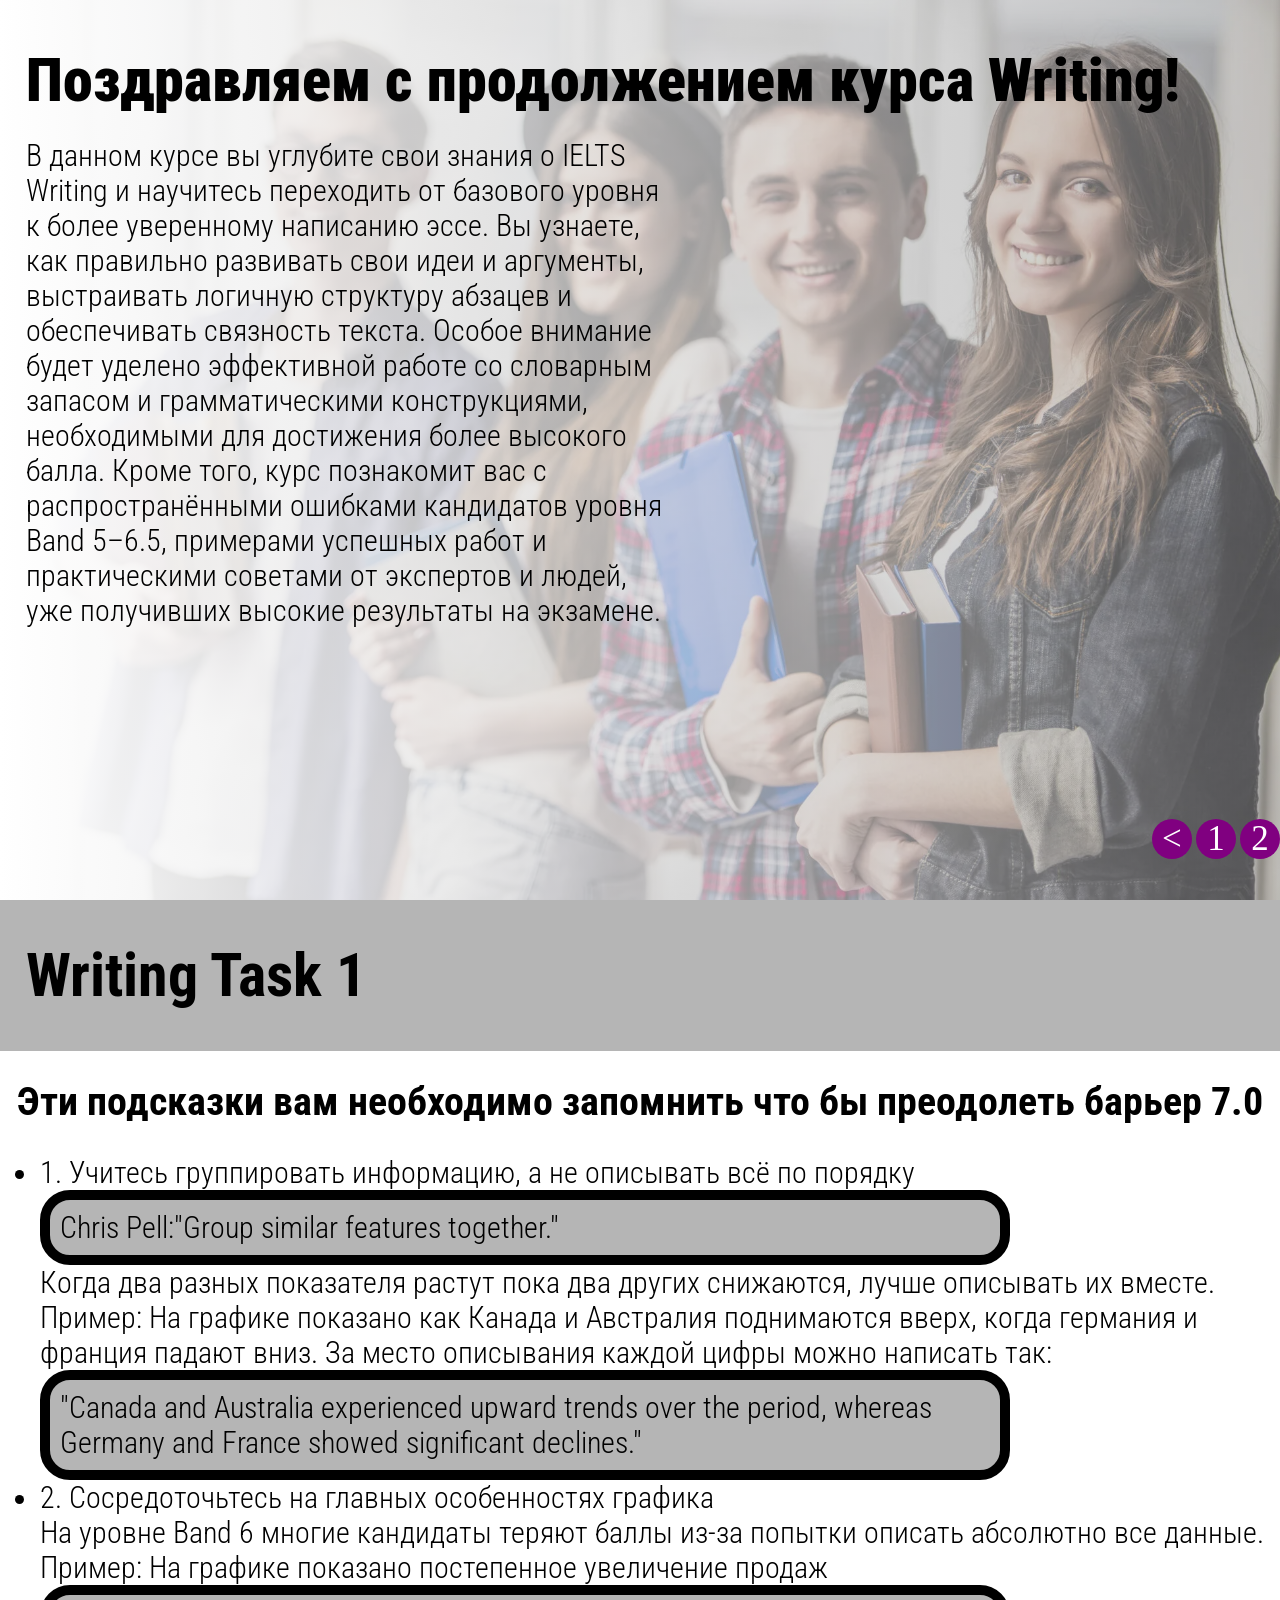
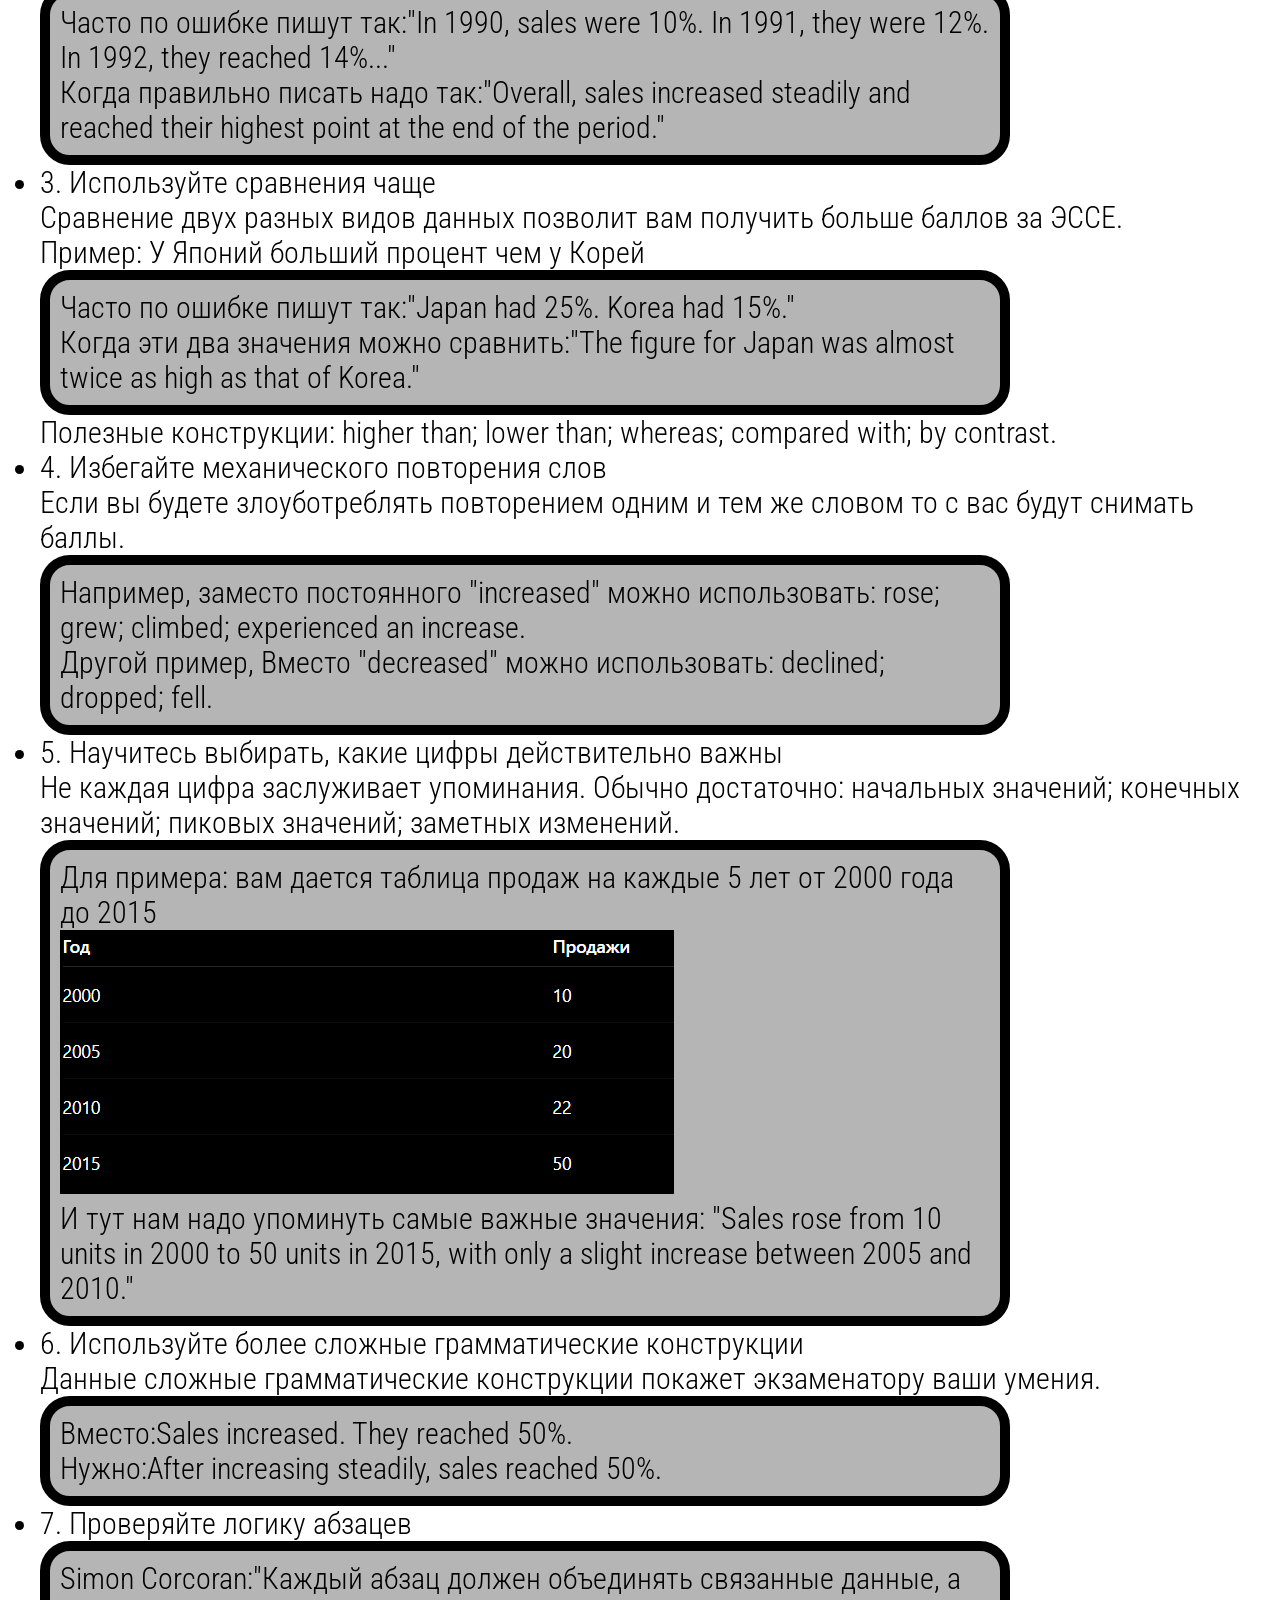
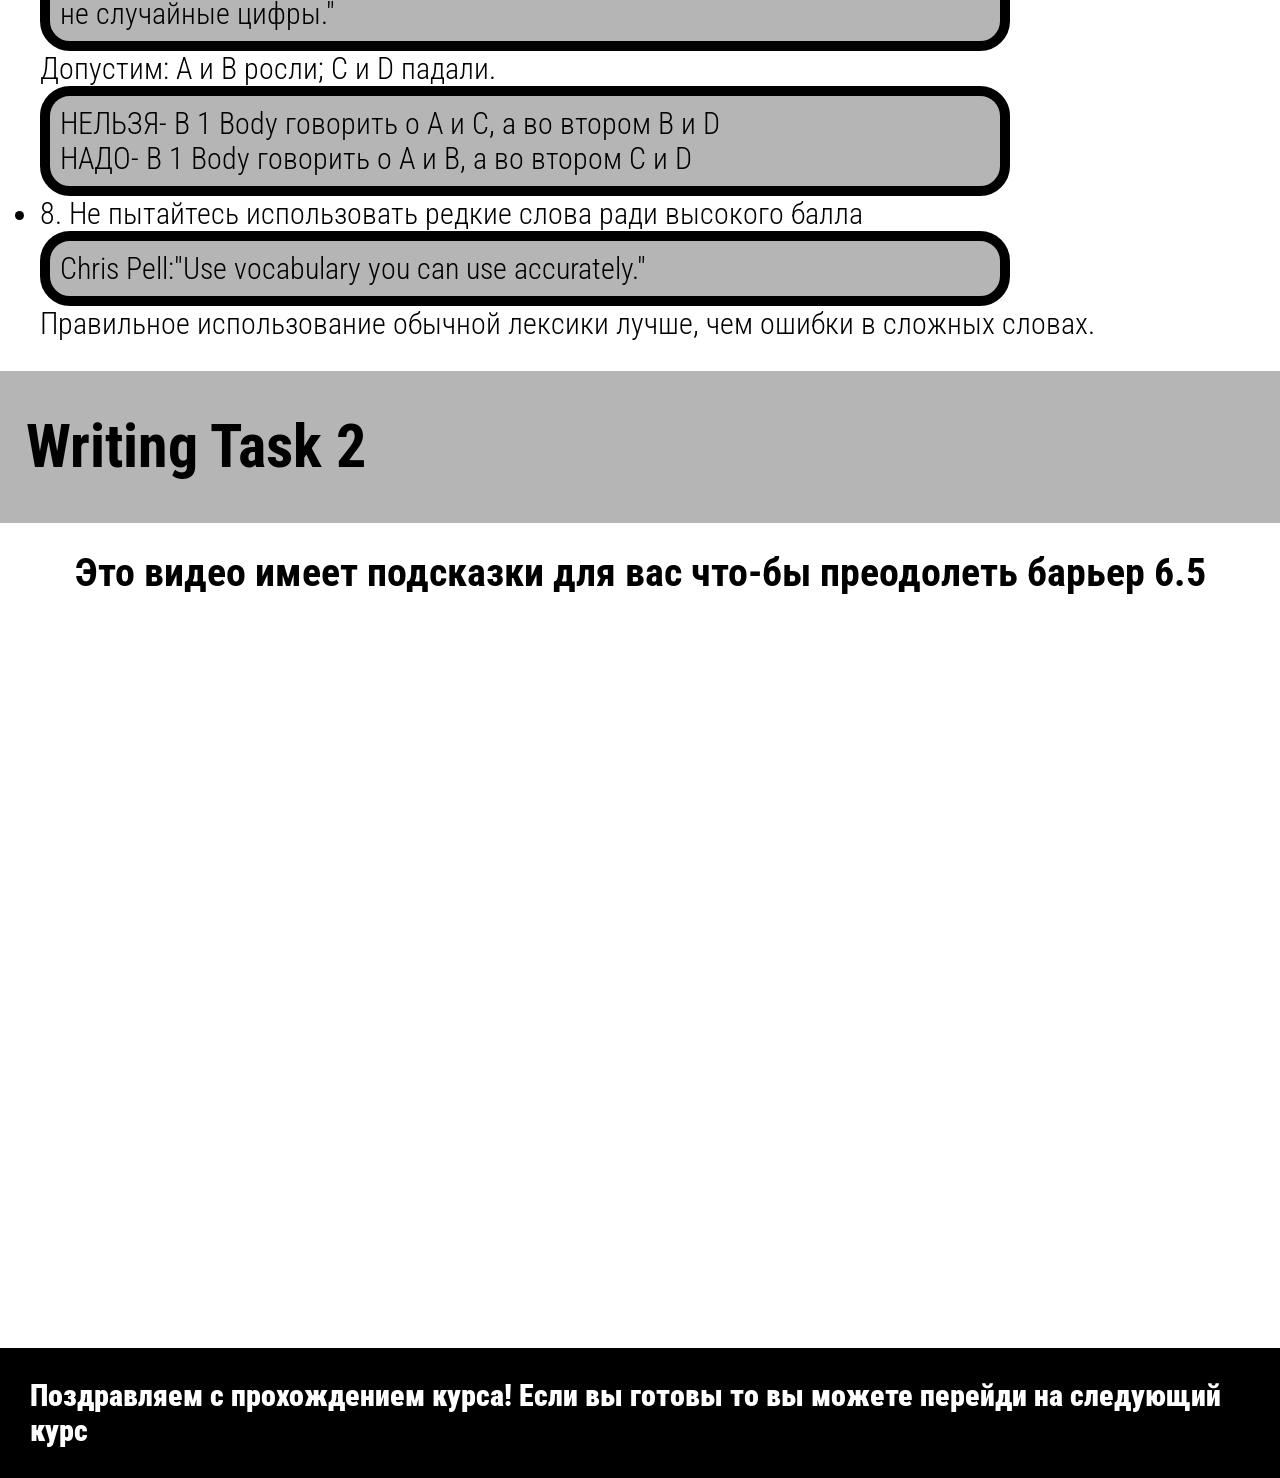
<file: bandfis/index.html>
<!DOCTYPE html>
<html lang="en">
<head>
    <meta charset="UTF-8">
    <title>EngliSHARE</title>
    <link rel="stylesheet" href="style.css">
</head>
<body>
    <div class="menu">
        <a class="element" href="../index.html"><</a>
        <a class="element" href="#First">1</a>
        <a class="element" href="#Second">2</a>
    </div>
    <div class="introduction">
        <h1 class="big">
            Поздравляем с продолжением курса Writing!
        </h1>
        <div class="small">
            В данном курсе вы углубите свои знания о IELTS Writing и научитесь переходить от базового уровня к более уверенному написанию эссе. Вы узнаете, как правильно развивать свои идеи и аргументы, выстраивать логичную структуру абзацев и обеспечивать связность текста. Особое внимание будет уделено эффективной работе со словарным запасом и грамматическими конструкциями, необходимыми для достижения более высокого балла. Кроме того, курс познакомит вас с распространёнными ошибками кандидатов уровня Band 5–6.5, примерами успешных работ и практическими советами от экспертов и людей, уже получивших высокие результаты на экзамене.
        </div>
     </div>
     <div class="wt1">
        <div class="sta" id="First">
            <h1>Writing Task 1</h1>
        </div>
        <div class="main">
            <h1 class="struc">
                Эти подсказки вам необходимо запомнить что бы преодолеть барьер 7.0
            </h1>
            <ul class="nee">
                <li>1. Учитесь группировать информацию, а не описывать всё по порядку</li>
                <div class="emax">
                    <div class="exact">
                        Chris Pell:"Group similar features together."
                    </div>
                </div>
                <div class="exact">
                        Когда два разных показателя растут пока два других снижаются, лучше описывать их вместе.
                </div>
                <div class="exact">
                    Пример: На графике показано как Канада и Австралия поднимаются вверх, когда германия и франция падают вниз. 
                    За место описывания каждой цифры можно написать так:
                </div>
                <div class="emax">
                    <div class="exact">
                        "Canada and Australia experienced upward trends over the period, whereas Germany and France showed significant declines."
                    </div>
                </div>
                <li>2. Сосредоточьтесь на главных особенностях графика</li>
                <div class="exact">
                    На уровне Band 6 многие кандидаты теряют баллы из-за попытки описать абсолютно все данные.
                </div>
                <div class="exact">
                    Пример: На графике показано постепенное увеличение продаж
                </div>
                <div class="emax">
                    <div class="exact">
                        Часто по ошибке пишут так:"In 1990, sales were 10%. In 1991, they were 12%. In 1992, they reached 14%..."
                    </div>
                    <div class="exact">
                        Когда правильно писать надо так:"Overall, sales increased steadily and reached their highest point at the end of the period."
                    </div>
                </div>
                <li>3. Используйте сравнения чаще</li>
                <div class="exact">
                    Сравнение двух разных видов данных позволит вам получить больше баллов за ЭССЕ.
                </div>
                <div class="exact">
                    Пример: У Японий больший процент чем у Корей
                </div>
                <div class="emax">
                    <div class="exact">
                        Часто по ошибке пишут так:"Japan had 25%. Korea had 15%."
                    </div>
                    <div class="exact">
                        Когда эти два значения можно сравнить:"The figure for Japan was almost twice as high as that of Korea."
                    </div>
                </div>
                <div class="exact">Полезные конструкции: higher than; lower than; whereas; compared with; by contrast.</div>
                <li>4. Избегайте механического повторения слов</li>
                <div class="exact">
                    Если вы будете злоуботреблять повторением одним и тем же словом то с вас будут снимать баллы.
                </div>
                <div class="emax">
                    <div class="exact">
                        Например, заместо постоянного "increased" можно использовать: rose; grew; climbed; experienced an increase.
                    </div>
                    <div class="exact">
                        Другой пример, Вместо "decreased" можно использовать: declined; dropped; fell.
                    </div>
                </div>
                <li>5. Научитесь выбирать, какие цифры действительно важны</li>
                <div class="exact">
                    Не каждая цифра заслуживает упоминания. Обычно достаточно: начальных значений; конечных значений; пиковых значений; заметных изменений.
                </div>
                <div class="emax">
                    <div class="exact">
                        Для примера: вам дается таблица продаж на каждые 5 лет от 2000 года до 2015
                    </div>
                    <img src="imagesourr/Снимок экрана 2026-06-17 201242.png">
                    <div class="exact">
                        И тут нам надо упоминуть самые важные значения: "Sales rose from 10 units in 2000 to 50 units in 2015, with only a slight increase between 2005 and 2010."
                    </div>
                </div>
                <li>6. Используйте более сложные грамматические конструкции</li>
                <div class="exact">
                    Данные сложные грамматические конструкции покажет экзаменатору ваши умения.
                </div>
                <div class="emax">
                    <div class="exact">
                        Вместо:Sales increased. They reached 50%.
                    </div>
                    <div class="exact">
                        Нужно:After increasing steadily, sales reached 50%.
                    </div>
                </div>
                <li>7. Проверяйте логику абзацев</li>
                <div class="emax">
                    <div class="exact">
                        Simon Corcoran:"Каждый абзац должен объединять связанные данные, а не случайные цифры."
                    </div>
                </div>
                <div class="exact">
                    Допустим:
                    A и B росли;
                    C и D падали.
                </div>
                <div class="emax">
                    <div class="exact">
                        НЕЛЬЗЯ- В 1 Body говорить о A и C, а во втором B и D
                    </div>
                    <div class="exact">
                        НАДО- В 1 Body говорить о A и B, а во втором C и D
                    </div>
                </div>
                <li>8. Не пытайтесь использовать редкие слова ради высокого балла</li>
                <div class="emax">
                    <div class="exact">
                        Chris Pell:"Use vocabulary you can use accurately."
                    </div>
                </div>
                <div class="exact">Правильное использование обычной лексики лучше, чем ошибки в сложных словах.</div>
            </ul>
        <div class="wt2">
            <div class="sta" id="Second">
                <h1>Writing Task 2</h1>
            </div>
            <div class="main">
                <h1 class="struc">
                    Это видео имеет подсказки для вас что-бы преодолеть барьер 6.5
                </h1>
                <iframe width="1280" height="720" src="https://www.youtube.com/embed/ROmQsqmeUB8?si=SuT7uY1FHyVHBI7p" title="YouTube video player" frameborder="0" allow="accelerometer; autoplay; clipboard-write; encrypted-media; gyroscope; picture-in-picture; web-share" referrerpolicy="strict-origin-when-cross-origin" allowfullscreen id="types"></iframe>
            </div>
        </div>
        <div class="backer">
            <a class="next" href="../bandse/index.html">Поздравляем с прохождением курса! Если вы готовы то вы можете перейди на следующий курс</h1>
        </div>
     </div>
</body>
</html>
</file>
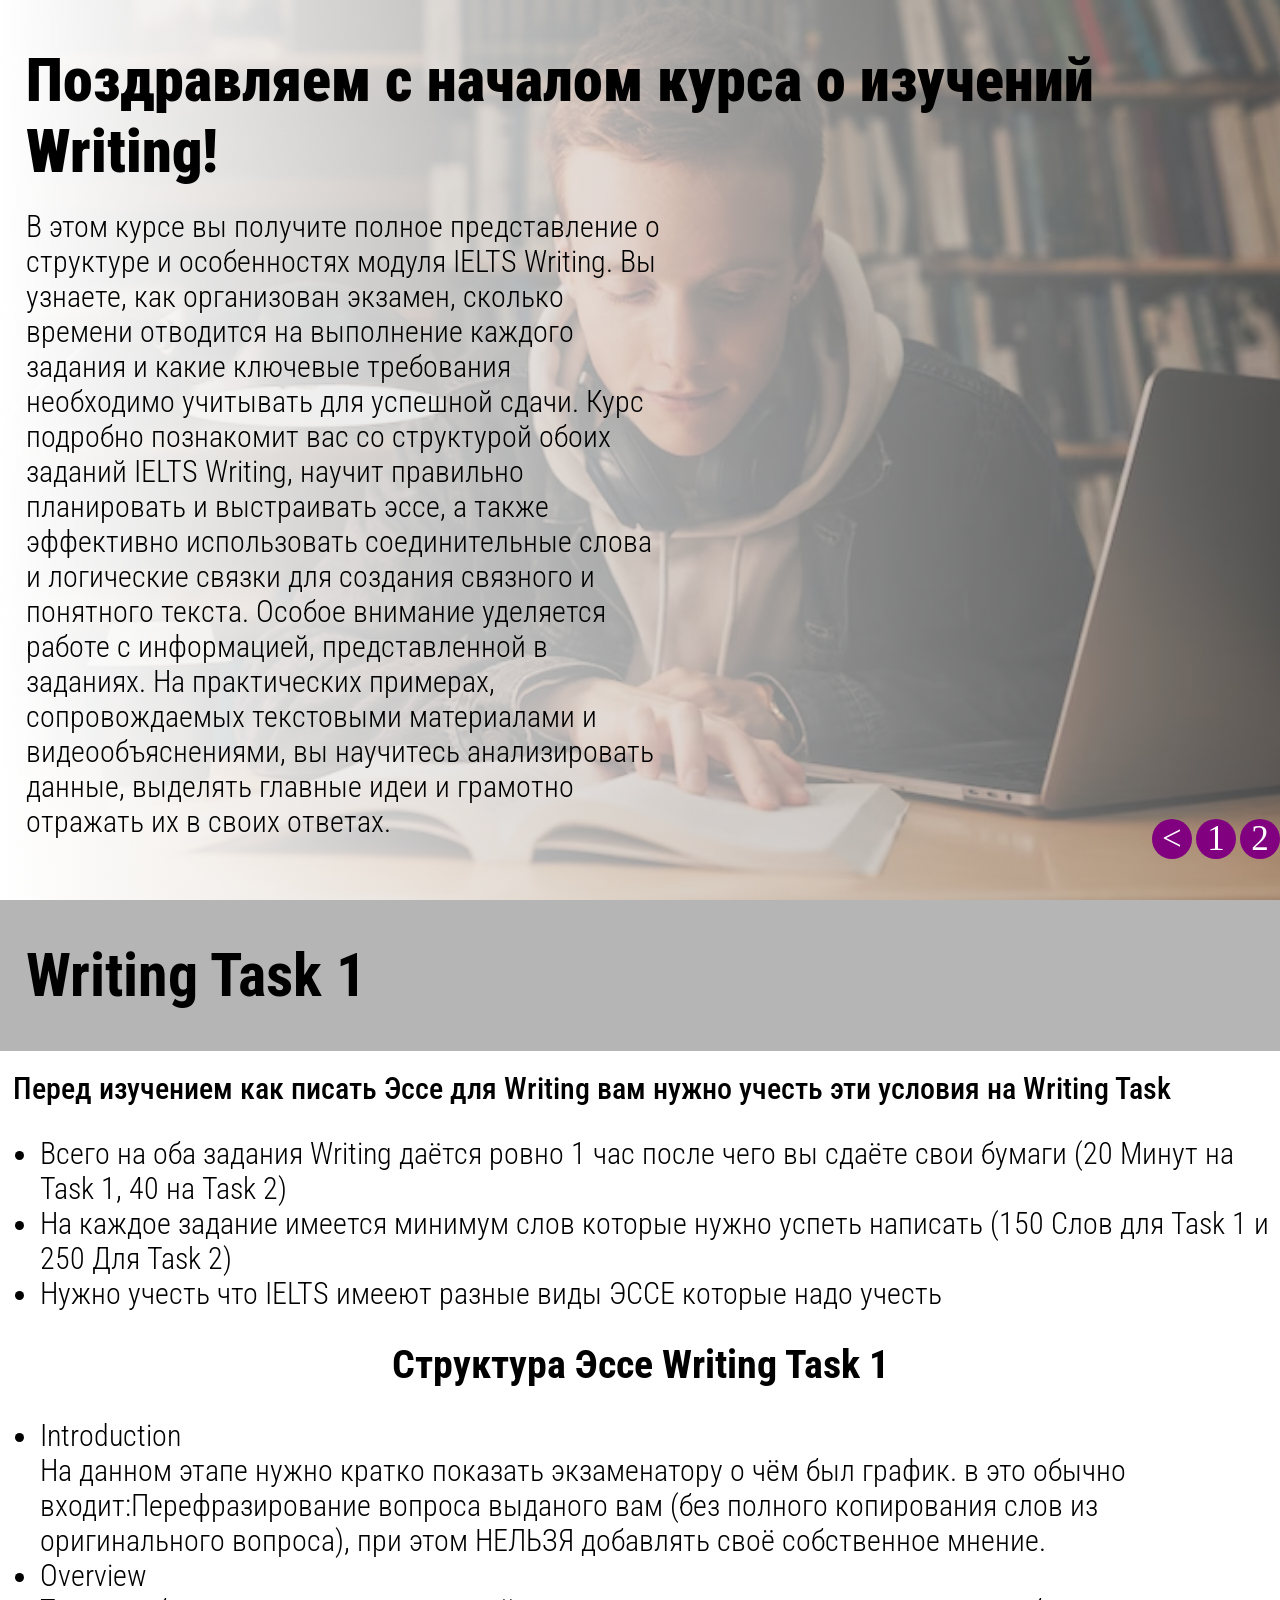
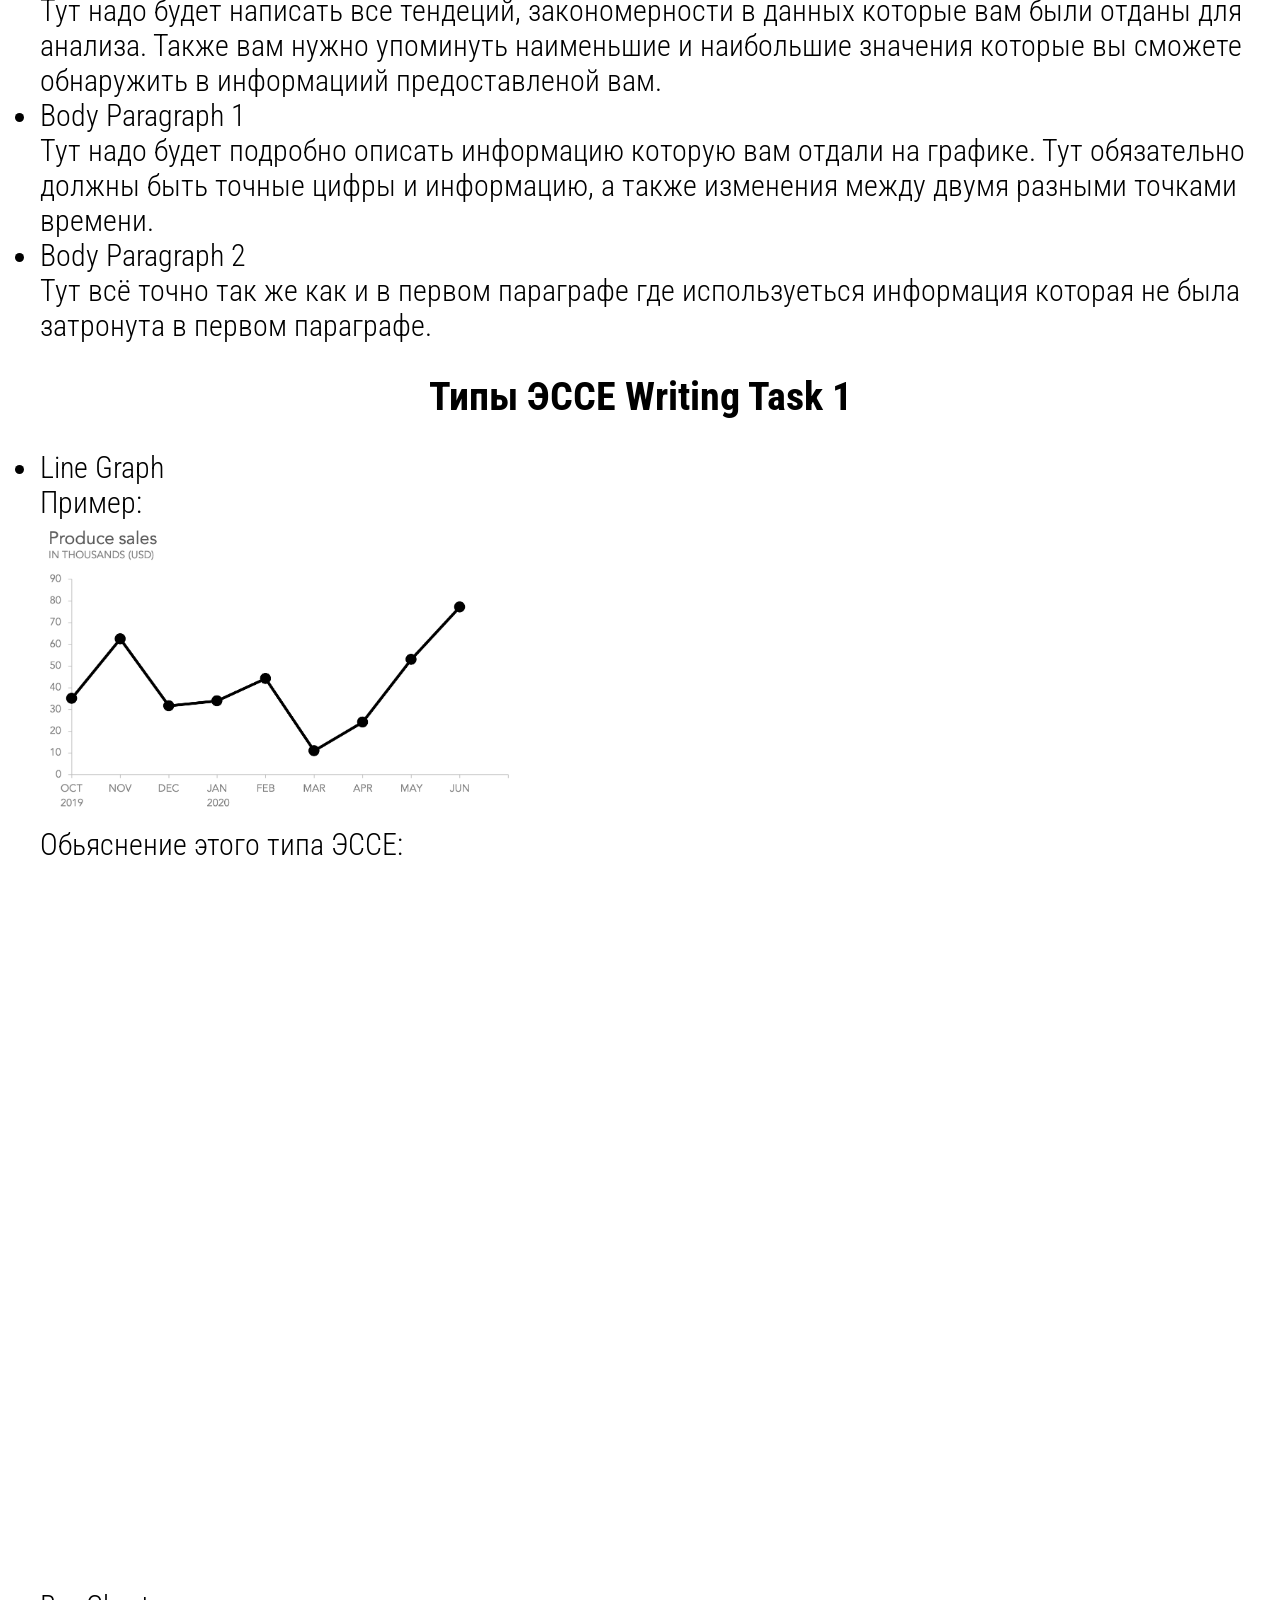
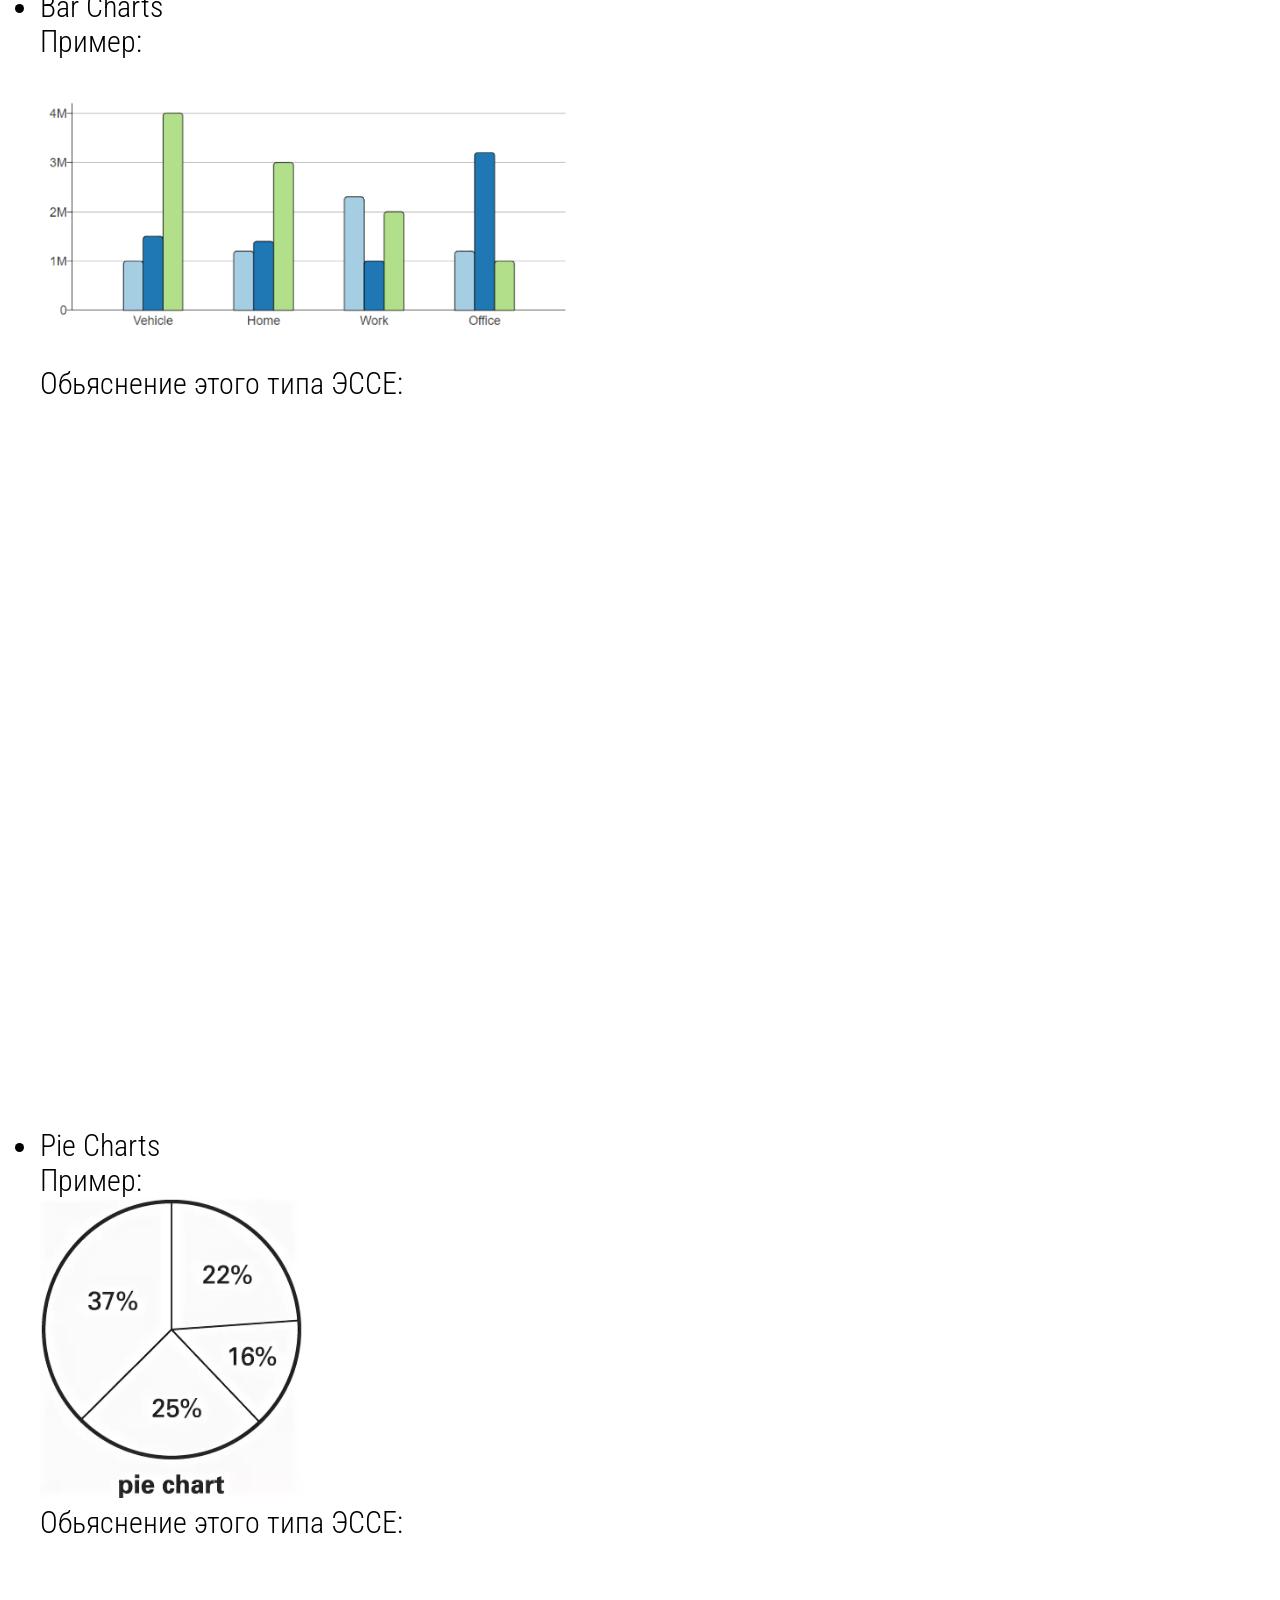
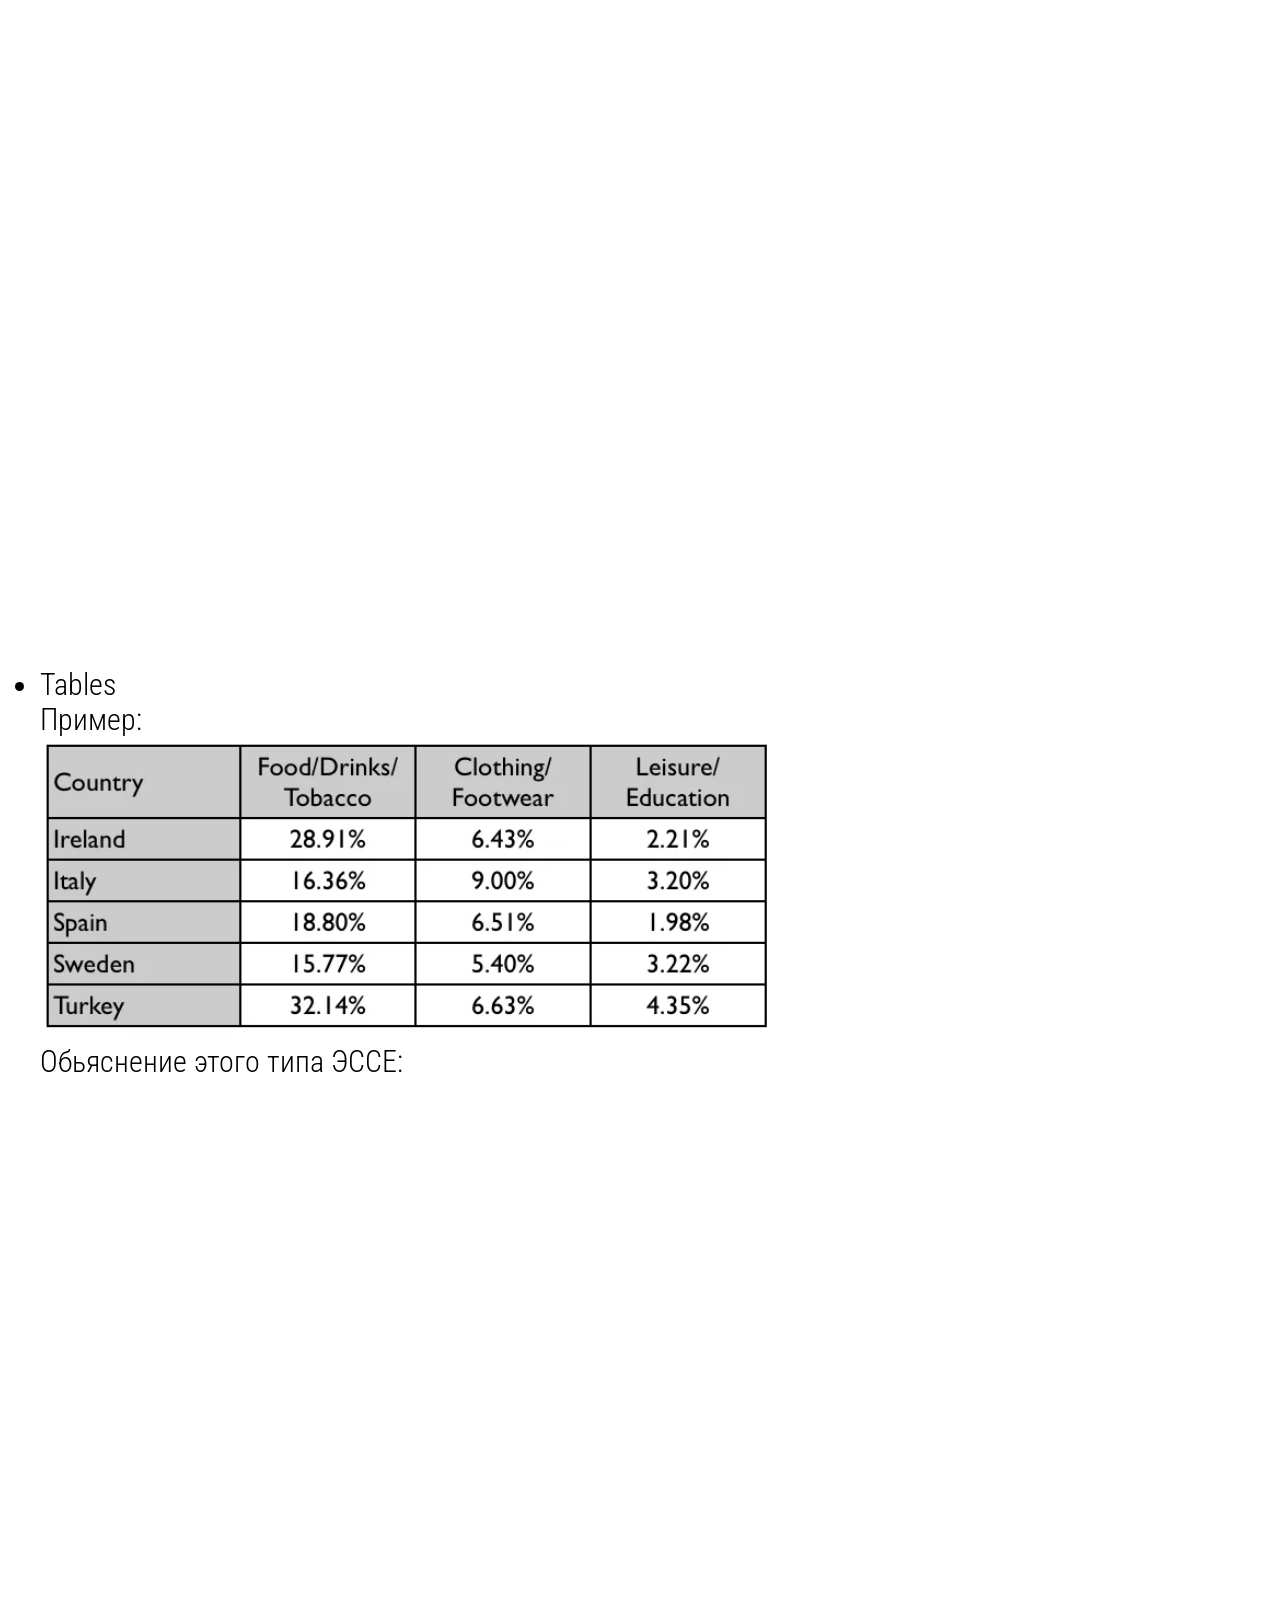
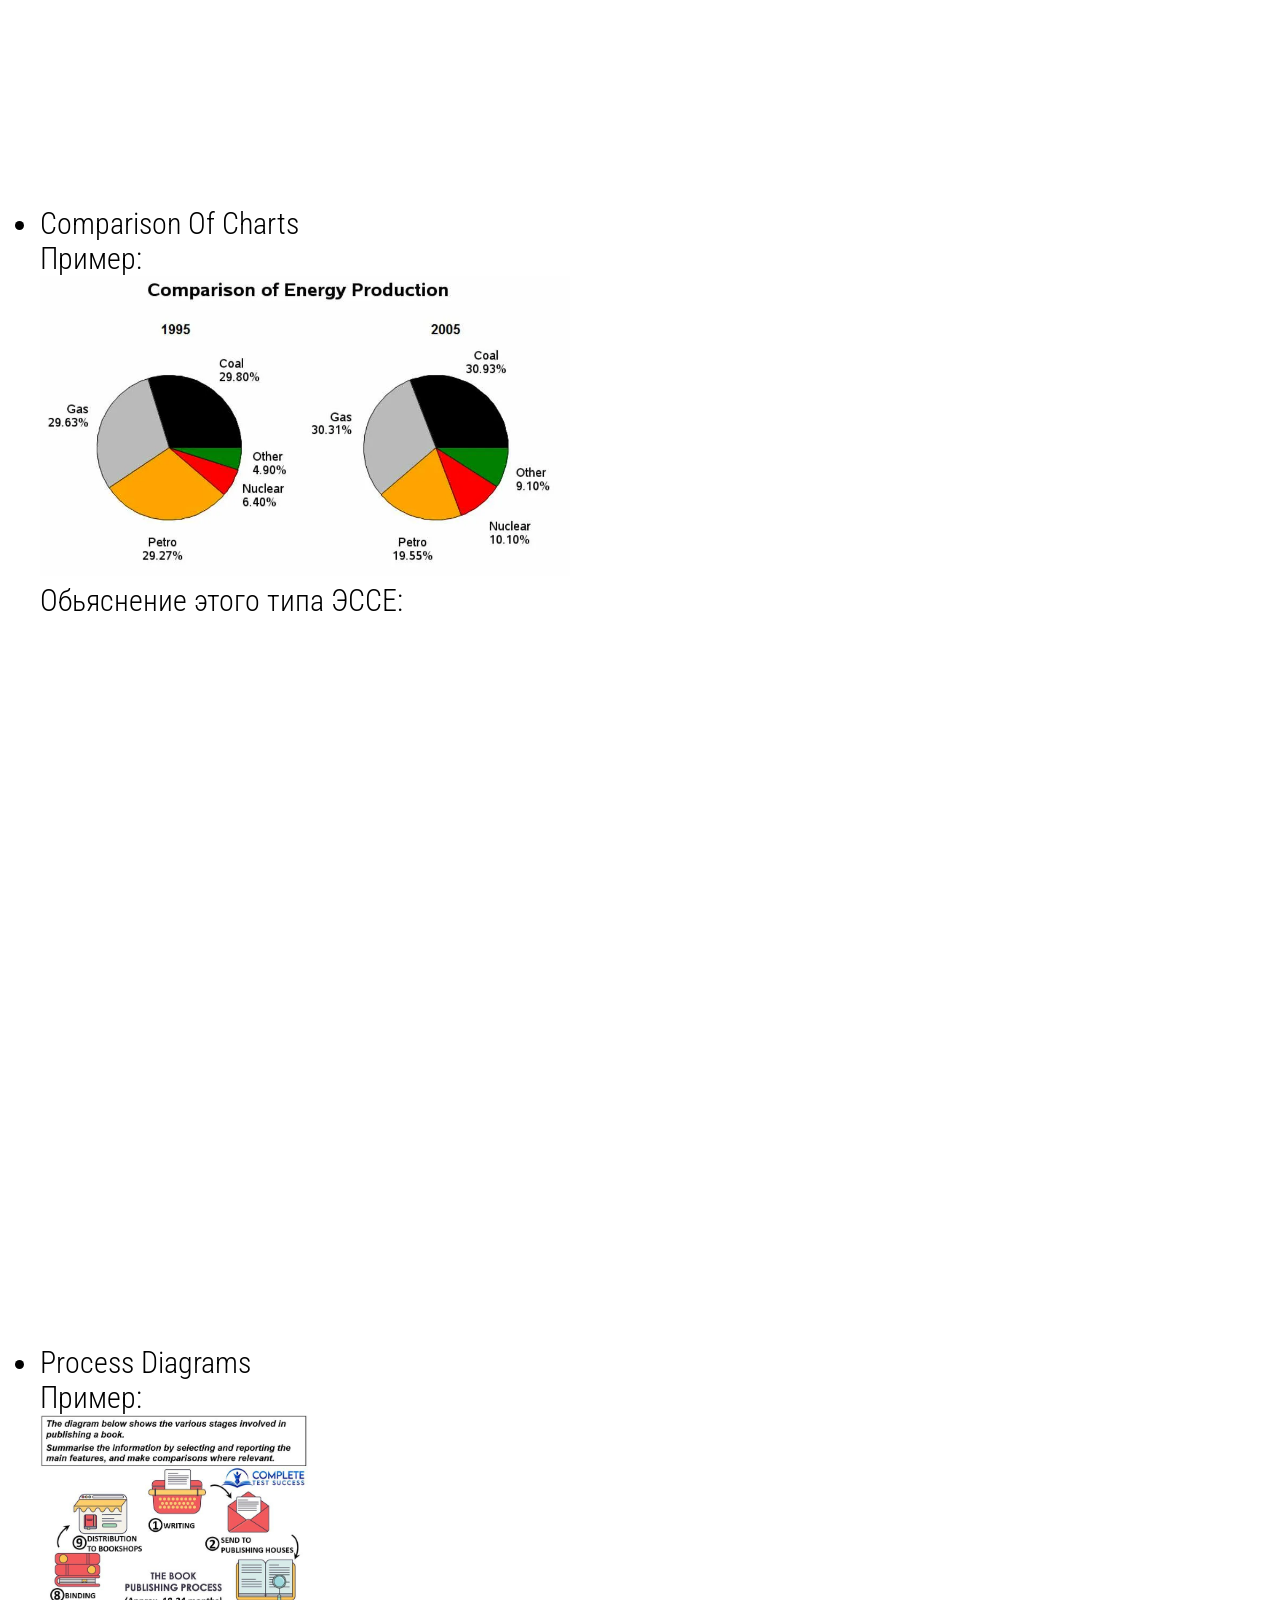
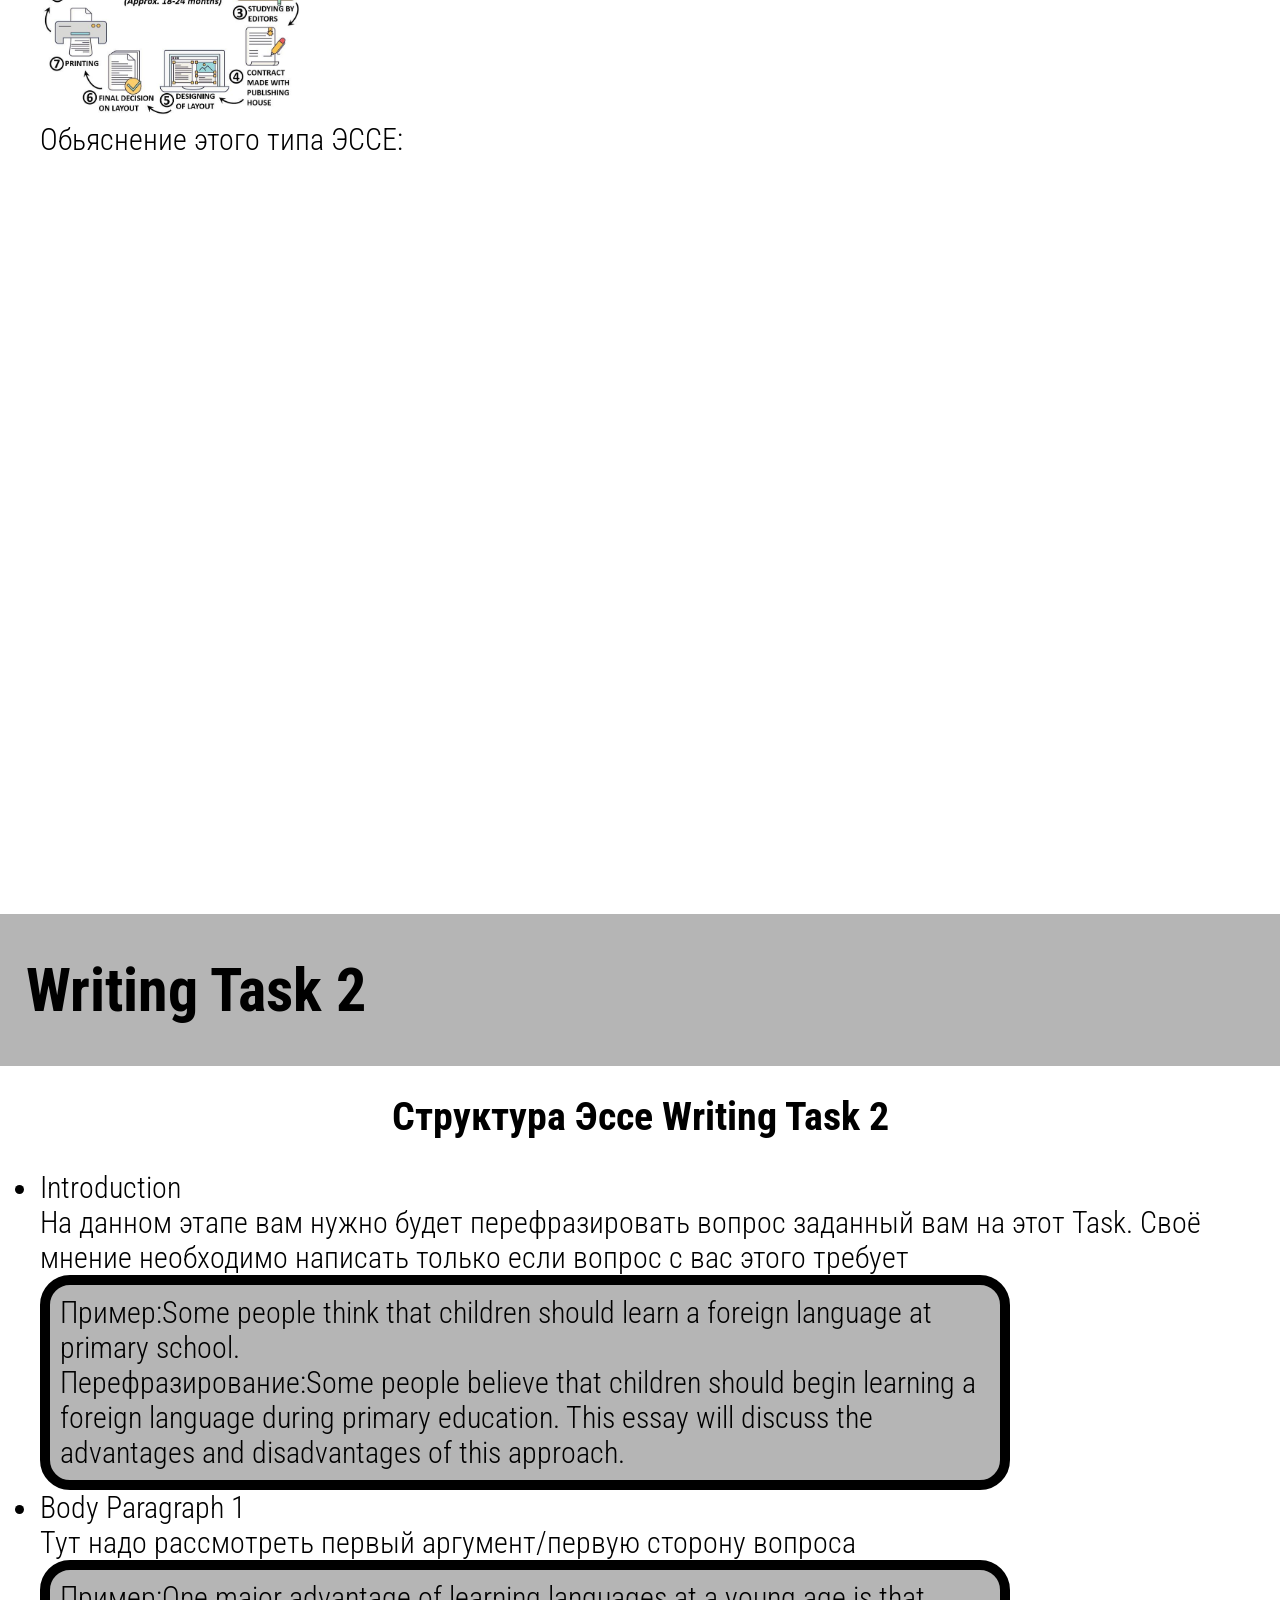
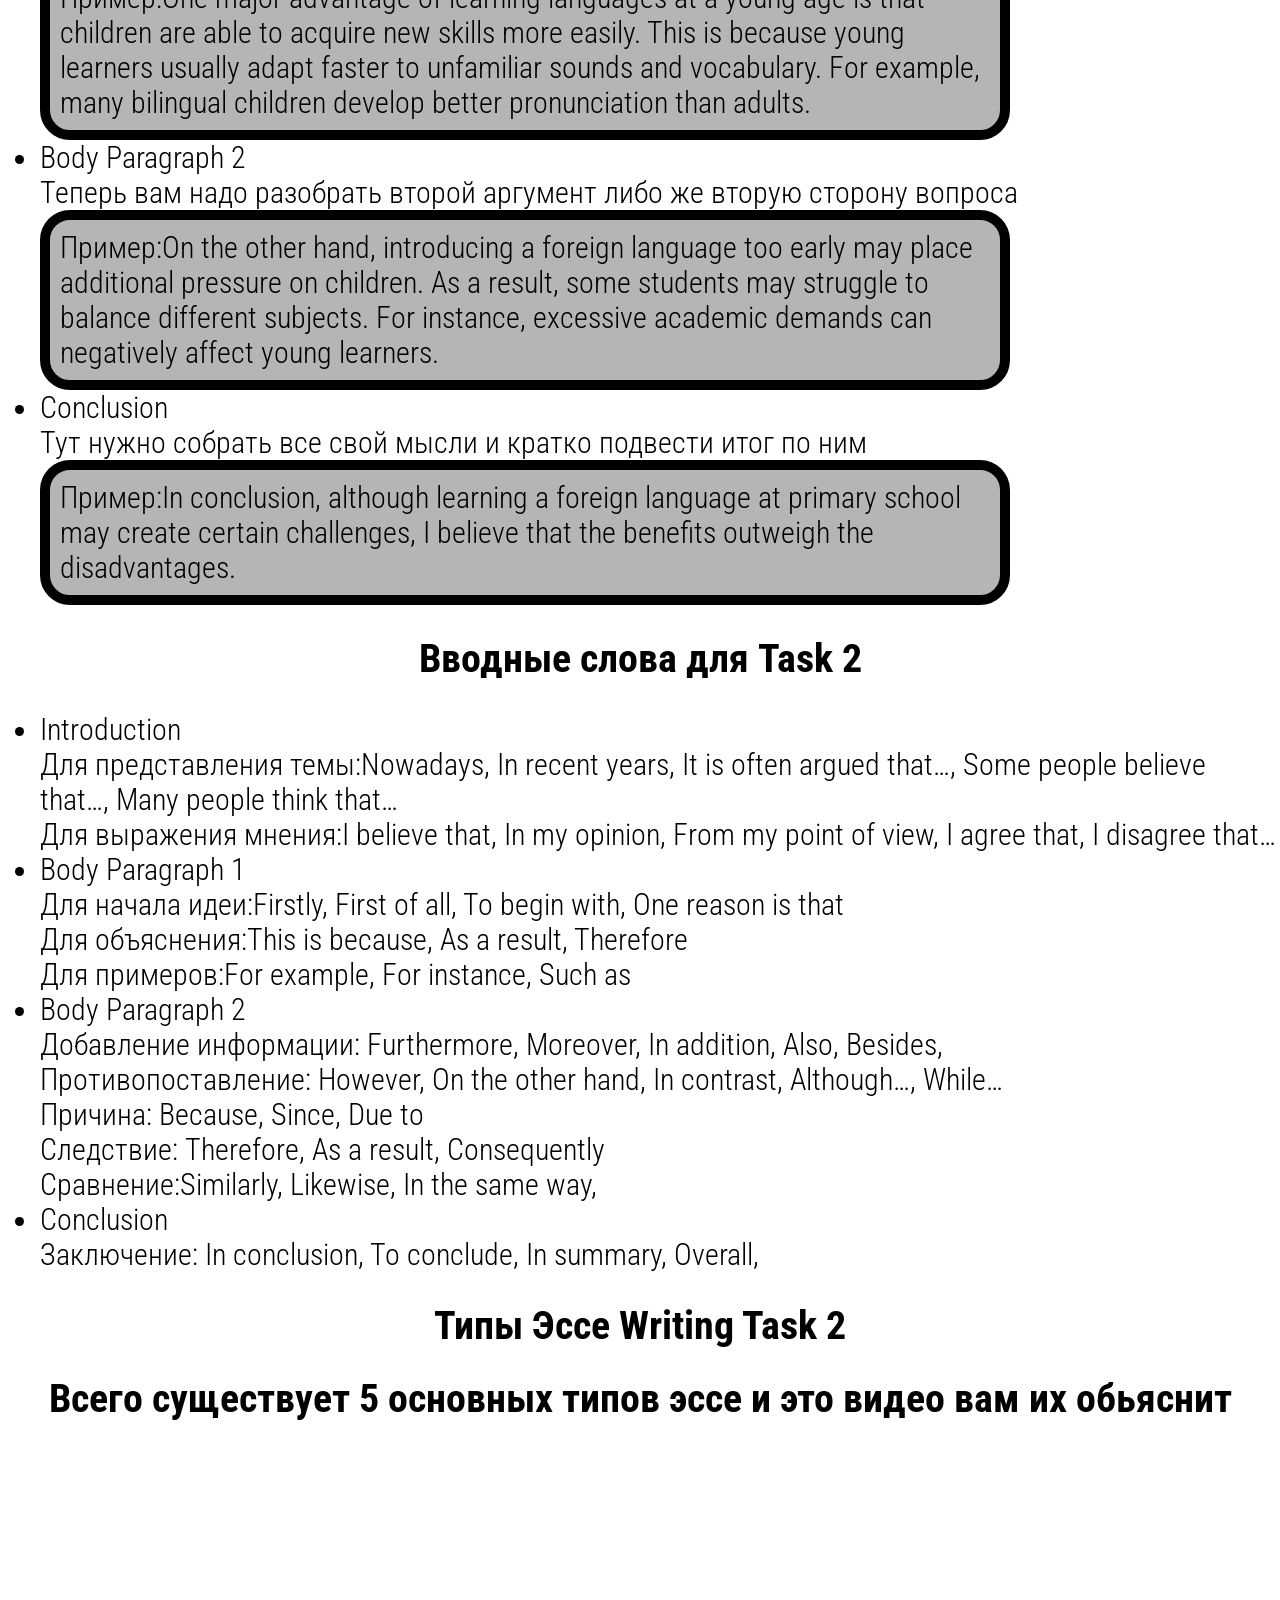
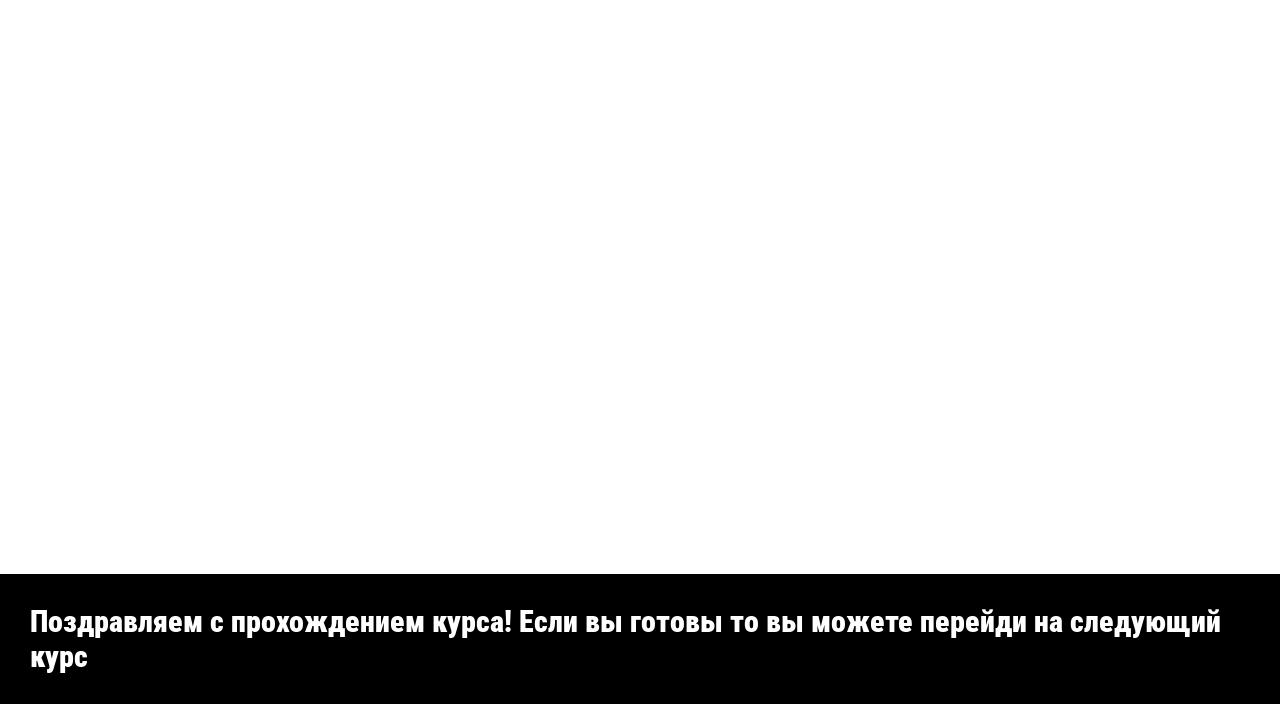
<file: bandof/index.html>
<!DOCTYPE html>
<html lang="en">
<head>
    <meta charset="UTF-8">
    <title>EngliSHARE</title>
    <link rel="stylesheet" href="style.css">
</head>
<body>
    <div class="menu">
        <a class="element" href="../index.html"><</a>
        <a class="element" href="#First">1</a>
        <a class="element" href="#Second">2</a>
    </div>
    <div class="introduction">
        <h1 class="big">
            Поздравляем с началом курса о изучений Writing!
        </h1>
        <div class="small">
            В этом курсе вы получите полное представление о структуре и особенностях модуля IELTS Writing. Вы узнаете, как организован экзамен, сколько времени отводится на выполнение каждого задания и какие ключевые требования необходимо учитывать для успешной сдачи.
            Курс подробно познакомит вас со структурой обоих заданий IELTS Writing, научит правильно планировать и выстраивать эссе, а также эффективно использовать соединительные слова и логические связки для создания связного и понятного текста.
            Особое внимание уделяется работе с информацией, представленной в заданиях. На практических примерах, сопровождаемых текстовыми материалами и видеообъяснениями, вы научитесь анализировать данные, выделять главные идеи и грамотно отражать их в своих ответах.
        </div>
     </div>
     <div class="wt1">
        <div class="sta" id="First">
            <h1>Writing Task 1</h1>
        </div>
        <div class="main">
            <h1 class="rem">
                Перед изучением как писать Эссе для Writing вам нужно учесть эти условия на Writing Task
            </h1>
            <ul class="nee">
                <li>Всего на оба задания Writing даётся ровно 1 час после чего вы сдаёте свои бумаги (20 Минут на Task 1, 40 на Task 2)</li>
                <li>На каждое задание имеется минимум слов которые нужно успеть написать (150 Слов для Task 1 и 250 Для Task 2)</li>
                <li>Нужно учесть что IELTS имееют разные виды ЭССЕ которые надо учесть</li>
            </ul>
            <h1 class="struc">
                Структура Эссе Writing Task 1
            </h1>
            <ul class="nee">
                <li>Introduction</li>
                <div class="exact">На данном этапе нужно кратко показать экзаменатору о чём был график. 
                    в это обычно входит:Перефразирование вопроса выданого вам (без полного копирования слов из оригинального вопроса),
                    при этом НЕЛЬЗЯ добавлять своё собственное мнение.
                </div>
                <li>Overview</li>
                <div class="exact">Тут надо будет написать все тендеций, закономерности в данных которые вам были отданы для анализа.
                    Также вам нужно упоминуть наименьшие и наибольшие значения которые вы сможете обнаружить в информациий предоставленой вам.
                </div>
                <li>Body Paragraph 1</li>
                <div class="exact"> Тут надо будет подробно описать информацию которую вам отдали на графике. Тут обязательно должны быть точные цифры
                    и информацию, а также изменения между двумя разными точками времени.
                </div>
                <li>Body Paragraph 2</li>
                <div class="exact"> Тут всё точно так же как и в первом параграфе где используеться информация которая не была затронута 
                    в первом параграфе.
                </div>
            </ul>
            <h1 class="struc">
                Типы ЭССЕ Writing Task 1
            </h1>
            <ul class="nee">
                <li class="exact">Line Graph</li>
                <div class="exact">Пример:</div>
                <img src="imagesorce/produce_monthly.webp" class="exam">
                <div class="exact">Обьяснение этого типа ЭССЕ:</div>
                <iframe width="1280" height="720" src="https://www.youtube.com/embed/JBli121zu1s?si=u5jbB2wztb1nF-Hf" title="YouTube video player" frameborder="0" allow="accelerometer; autoplay; clipboard-write; encrypted-media; gyroscope; picture-in-picture; web-share" referrerpolicy="strict-origin-when-cross-origin" allowfullscreen>
                </iframe>
                <li class="exact">Bar Charts</li>
                <div class="exact">Пример:</div>
                <img src="imagesorce/Bar-Chart-01.png" class="exam">
                <div class="exact">Обьяснение этого типа ЭССЕ:</div>
                <iframe width="1280" height="720" src="https://www.youtube.com/embed/mV3I37gPYUU?si=xgoDFVD-VKqGYyWl" title="YouTube video player" frameborder="0" allow="accelerometer; autoplay; clipboard-write; encrypted-media; gyroscope; picture-in-picture; web-share" referrerpolicy="strict-origin-when-cross-origin" allowfullscreen></iframe>
                <li class="exact">Pie Charts</li>
                <div class="exact">Пример:</div>
                <img src="imagesorce/i.webp" class="exam">
                <div class="exact">Обьяснение этого типа ЭССЕ:</div>
                <iframe width="1280" height="720" src="https://www.youtube.com/embed/dqqC-QZUtyI?si=CMy3Nayxjokd4osN" title="YouTube video player" frameborder="0" allow="accelerometer; autoplay; clipboard-write; encrypted-media; gyroscope; picture-in-picture; web-share" referrerpolicy="strict-origin-when-cross-origin" allowfullscreen></iframe>
                <li class="exact">Tables</li>
                <div class="exact">Пример:</div>
                <img src="imagesorce/b.webp" class="exam">
                <div class="exact">Обьяснение этого типа ЭССЕ:</div>
                <iframe width="1280" height="720" src="https://www.youtube.com/embed/g9MFbW3BJWs?si=vtSbqAs4_XFE14ln" title="YouTube video player" frameborder="0" allow="accelerometer; autoplay; clipboard-write; encrypted-media; gyroscope; picture-in-picture; web-share" referrerpolicy="strict-origin-when-cross-origin" allowfullscreen></iframe>
                <li class="exact">Comparison Of Charts</li>
                <div class="exact">Пример:</div>
                <img src="imagesorce/c.webp" class="exam">
                <div class="exact">Обьяснение этого типа ЭССЕ:</div>
                <iframe width="1280" height="720" src="https://www.youtube.com/embed/zIqNDkLKpvk?si=GDfnO_XX0eCYCrKf" title="YouTube video player" frameborder="0" allow="accelerometer; autoplay; clipboard-write; encrypted-media; gyroscope; picture-in-picture; web-share" referrerpolicy="strict-origin-when-cross-origin" allowfullscreen></iframe>
                <li class="exact">Process Diagrams</li>
                <div class="exact">Пример:</div>
                <img src="imagesorce/08c5a5c310a18edfab4e0e3cb4e0fd14.jpg" class="exam">
                <div class="exact">Обьяснение этого типа ЭССЕ:</div>
                <iframe width="1280" height="720" src="https://www.youtube.com/embed/2NkGbFb79Nw?si=lR4RTHAXRSEKYav4" title="YouTube video player" frameborder="0" allow="accelerometer; autoplay; clipboard-write; encrypted-media; gyroscope; picture-in-picture; web-share" referrerpolicy="strict-origin-when-cross-origin" allowfullscreen></iframe>
            </ul>
        </div>
        <div class="wt2">
            <div class="sta" id="Second">
                <h1>Writing Task 2</h1>
            </div>
            <div class="main">
                <h1 class="struc">
                    Структура Эссе Writing Task 2
                </h1>
                <ul class="nee">
                    <li>Introduction</li>
                    <div class="exact">На данном этапе вам нужно будет перефразировать вопрос заданный вам на этот Task. Своё мнение необходимо написать только если вопрос с вас этого требует</div>
                    <div class="emax">
                        <div class="exact">
                            Пример:Some people think that children should learn a foreign language at primary school.
                        </div>
                        <div class="exact">
                            Перефразирование:Some people believe that children should begin learning a foreign language during primary education. This essay will discuss the advantages and disadvantages of this approach.
                        </div>
                    </div>
                    <li>Body Paragraph 1</li>
                    <div class="exact">Тут надо рассмотреть первый аргумент/первую сторону вопроса
                    </div>
                    <div class="emax">
                        <div class="exact">
                            Пример:One major advantage of learning languages at a young age is that children are able to acquire new skills more easily. This is because young learners usually adapt faster to unfamiliar sounds and vocabulary. For example, many bilingual children develop better pronunciation than adults.
                        </div>
                    </div>
                    <li>Body Paragraph 2</li>
                    <div class="exact"> Теперь вам надо разобрать второй аргумент либо же вторую сторону вопроса
                    </div>
                    <div class="emax">
                        <div class="exact">
                            Пример:On the other hand, introducing a foreign language too early may place additional pressure on children. As a result, some students may struggle to balance different subjects. For instance, excessive academic demands can negatively affect young learners.
                        </div>
                    </div>
                    <li>Conclusion</li>
                    <div class="exact"> Тут нужно собрать все свой мысли и кратко подвести итог по ним
                    </div>
                    <div class="emax">
                        <div class="exact">
                            Пример:In conclusion, although learning a foreign language at primary school may create certain challenges, I believe that the benefits outweigh the disadvantages.
                        </div>
                    </div>
                </ul>
                <h1 class="struc">
                    Вводные слова для Task 2
                </h1>
                <ul class="nee">
                    <li>Introduction</li>
                    <div class="exact">Для представления темы:Nowadays, In recent years, It is often argued that…, Some people believe that…, Many people think that… </div>
                    <div class="exact">Для выражения мнения:I believe that, In my opinion, From my point of view, I agree that, I disagree that… </div>
                    <li>Body Paragraph 1</li>
                    <div class="exact">Для начала идеи:Firstly, First of all, To begin with, One reason is that</div>
                    <div class="exact">Для объяснения:This is because, As a result, Therefore</div>
                    <div class="exact">Для примеров:For example, For instance, Such as</div>
                    <li>Body Paragraph 2</li>
                    <div class="exact">Добавление информации: Furthermore, Moreover, In addition, Also, Besides,</div>
                    <div class="exact">Противопоставление: However, On the other hand, In contrast, Although…, While…</div>
                    <div class="exact">Причина: Because, Since, Due to</div>
                    <div class="exact">Следствие: Therefore, As a result, Consequently</div>
                    <div class="exact">Сравнение:Similarly, Likewise, In the same way,</div>
                    <li>Conclusion</li>
                    <div class="exact"> Заключение: In conclusion, To conclude, In summary, Overall,</div>
                </ul>
                <h1 class="struc">
                    Типы Эссе Writing Task 2
                </h1>
                <h1 class="struc">
                    Всего существует 5 основных типов эссе и это видео вам их обьяснит
                </h1>
                <iframe width="1280" height="720" src="https://www.youtube.com/embed/kcwow3boH-g?si=pPMQzOTYUGYEzVIp" title="YouTube video player" frameborder="0" allow="accelerometer; autoplay; clipboard-write; encrypted-media; gyroscope; picture-in-picture; web-share" referrerpolicy="strict-origin-when-cross-origin" allowfullscreen id="types"></iframe>
            </div>
        </div>
        <div class="backer">
            <a class="next" href="../bandfis/index.html">Поздравляем с прохождением курса! Если вы готовы то вы можете перейди на следующий курс</h1>
        </div>
     </div>
</body>
</html>
</file>
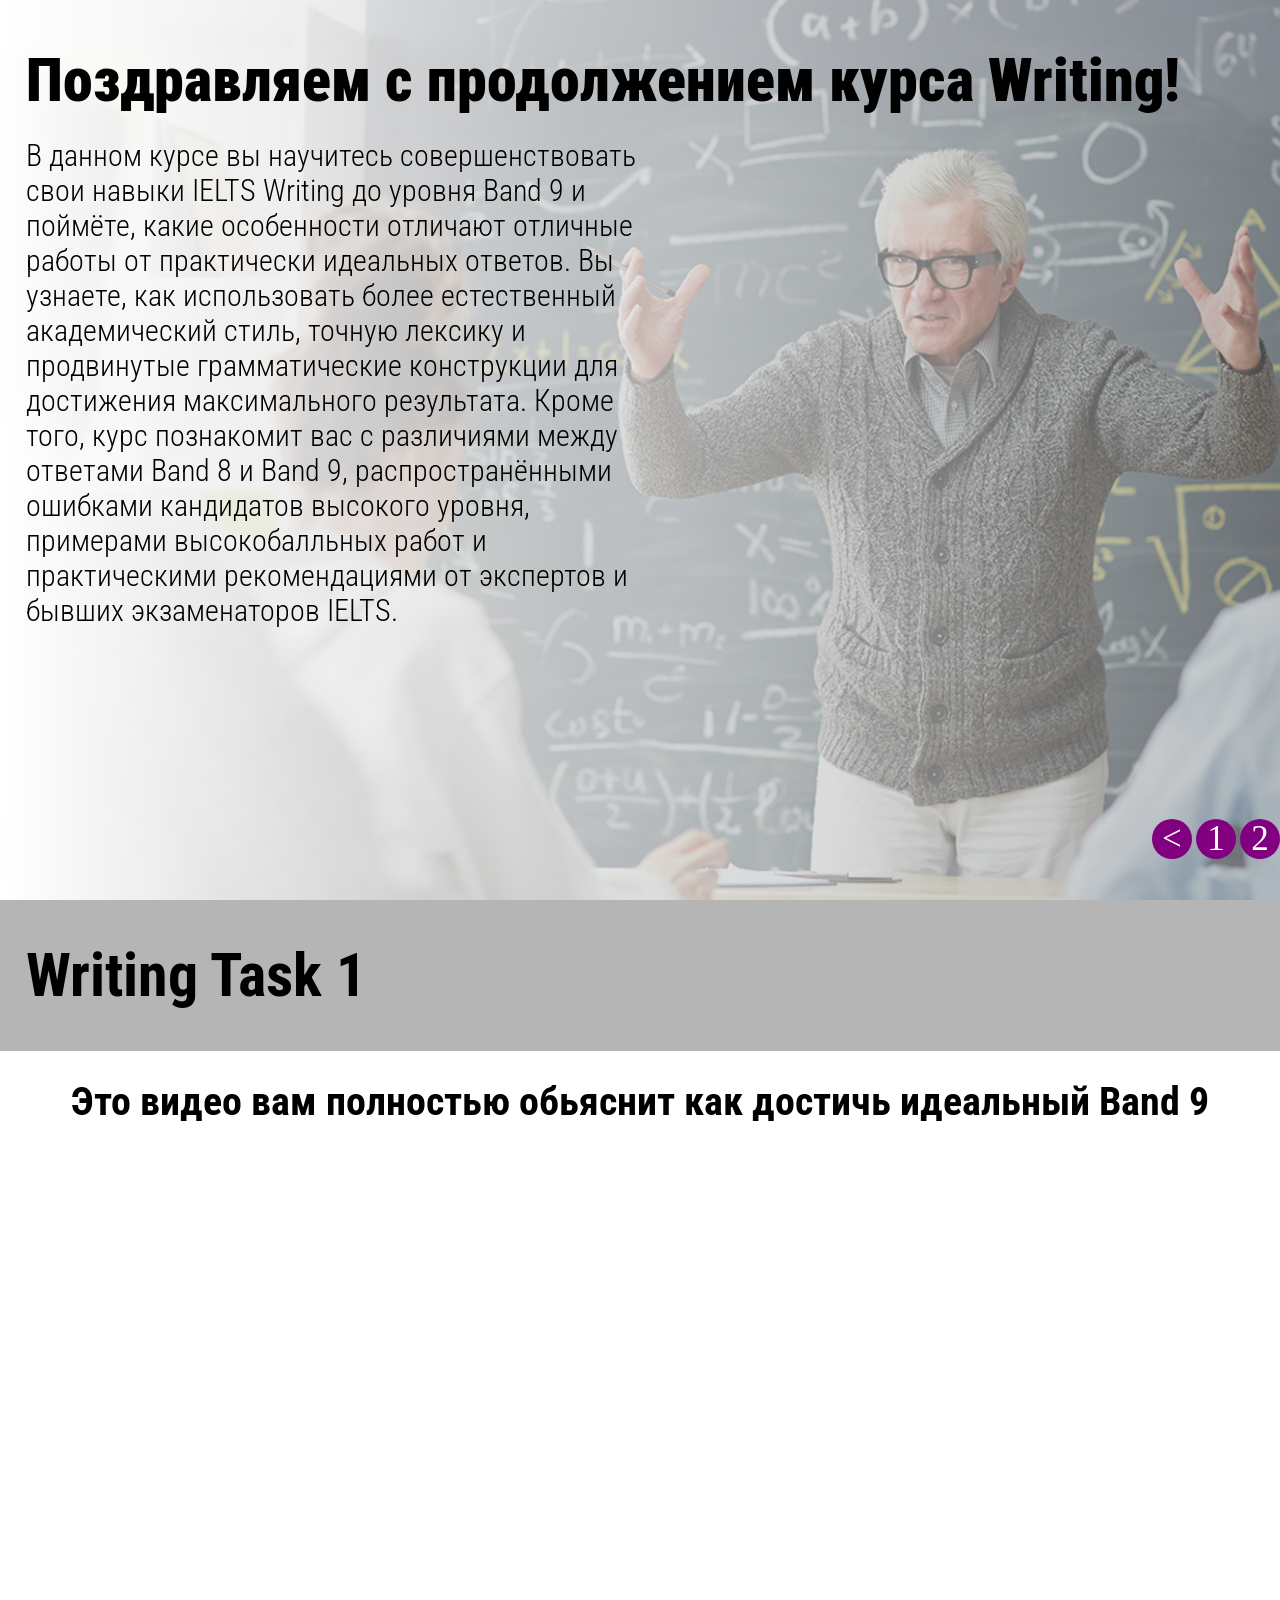
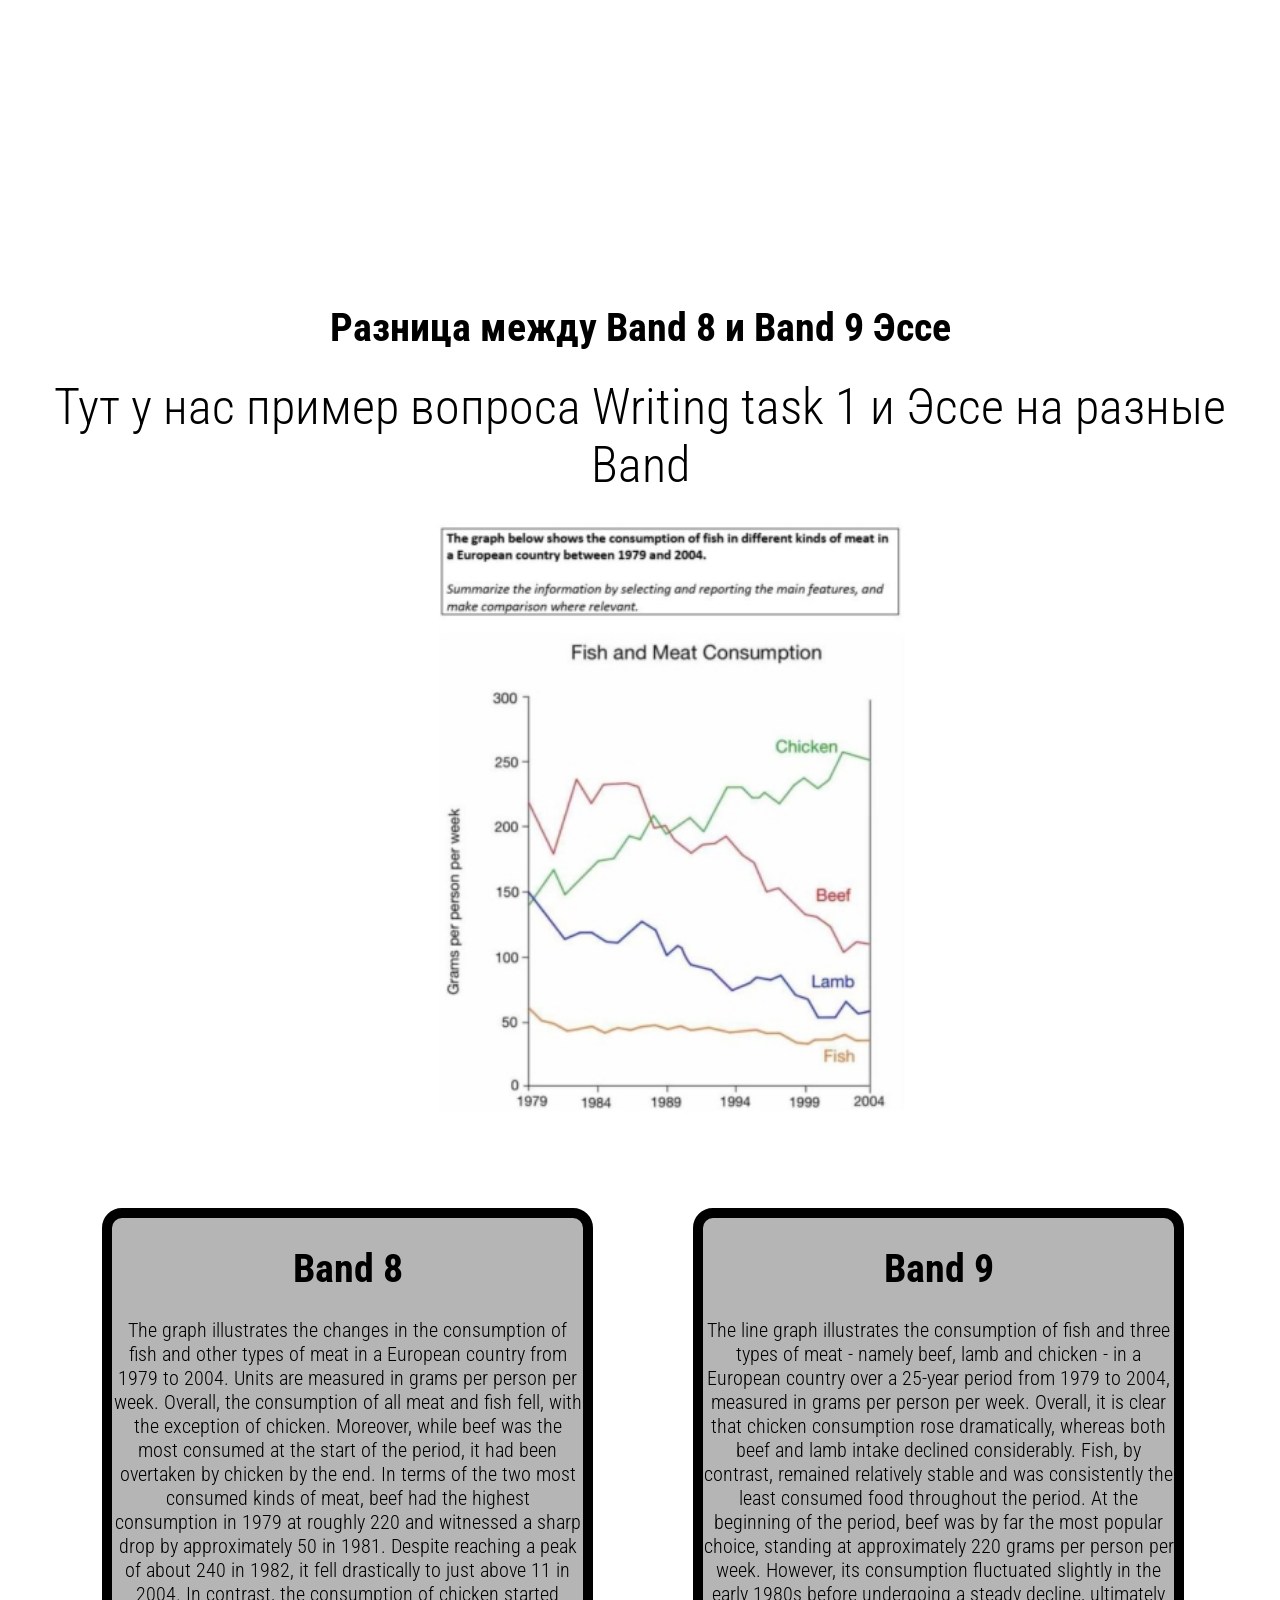
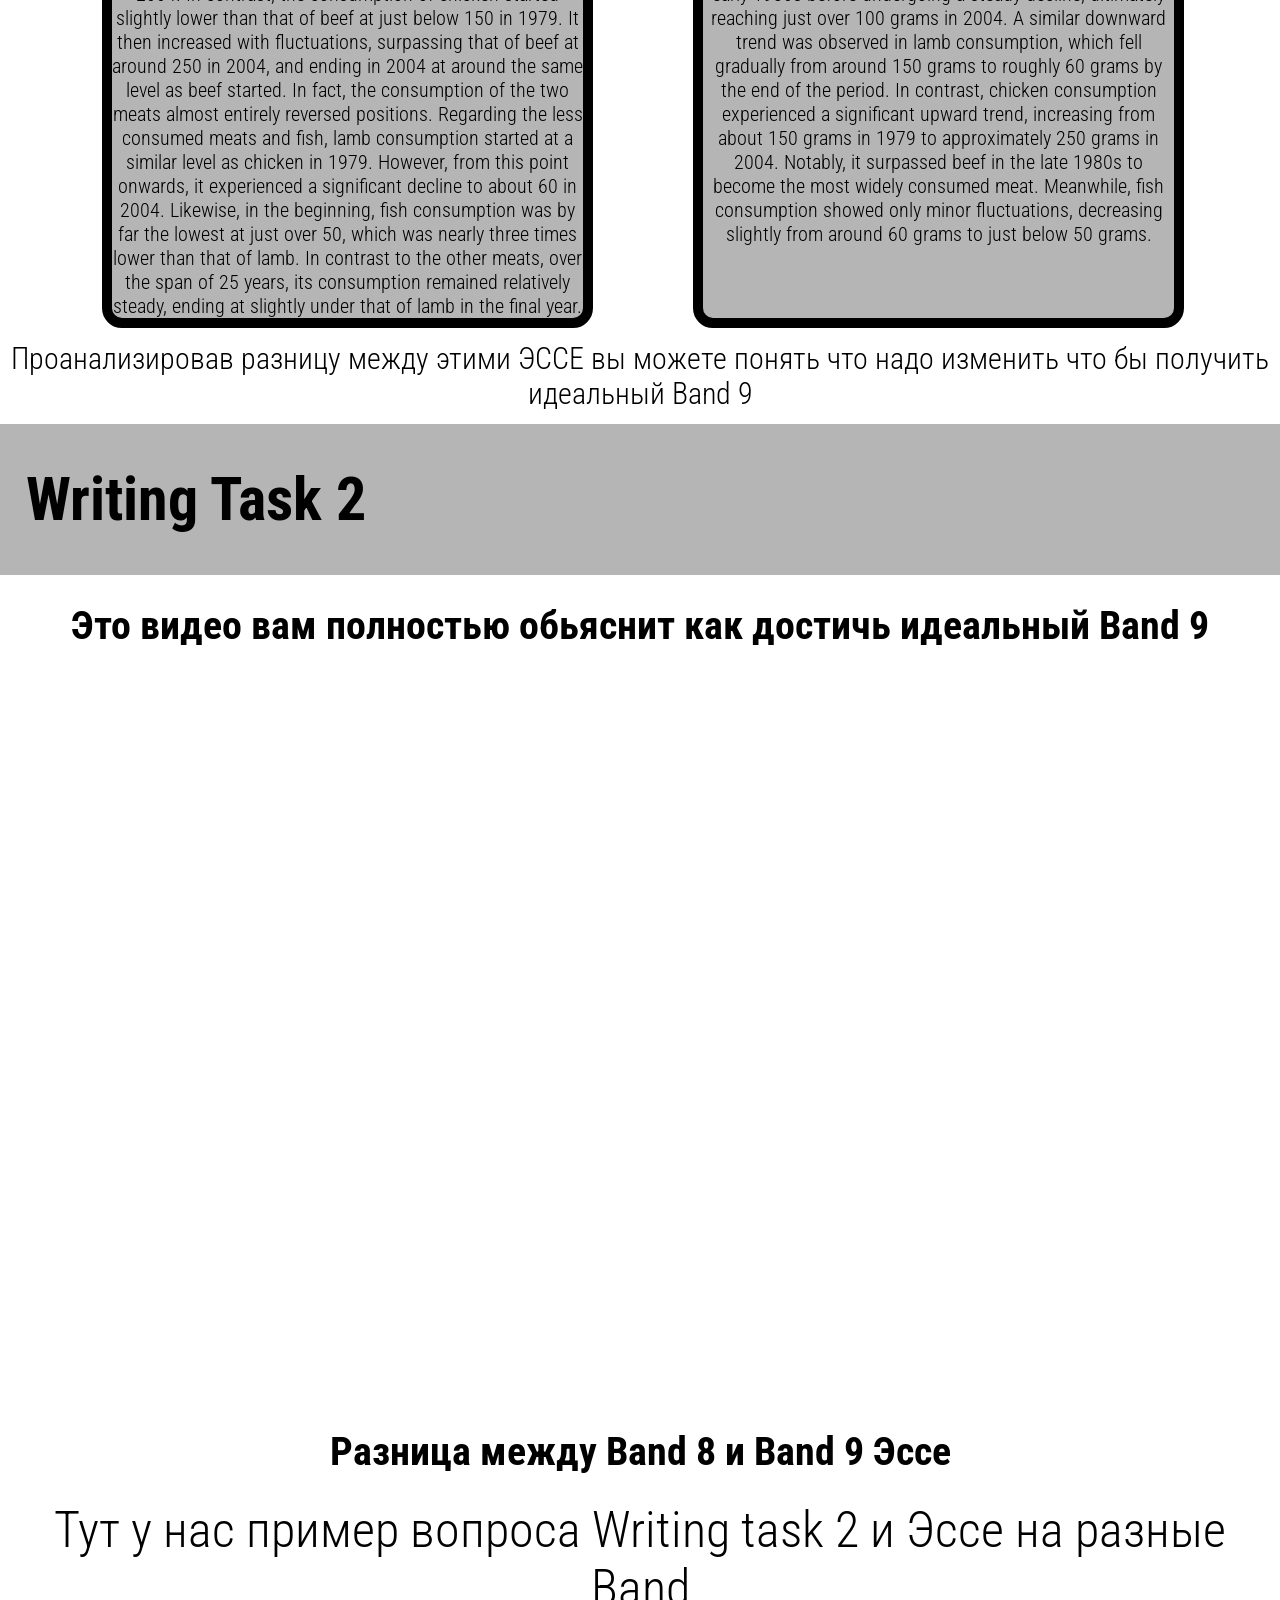
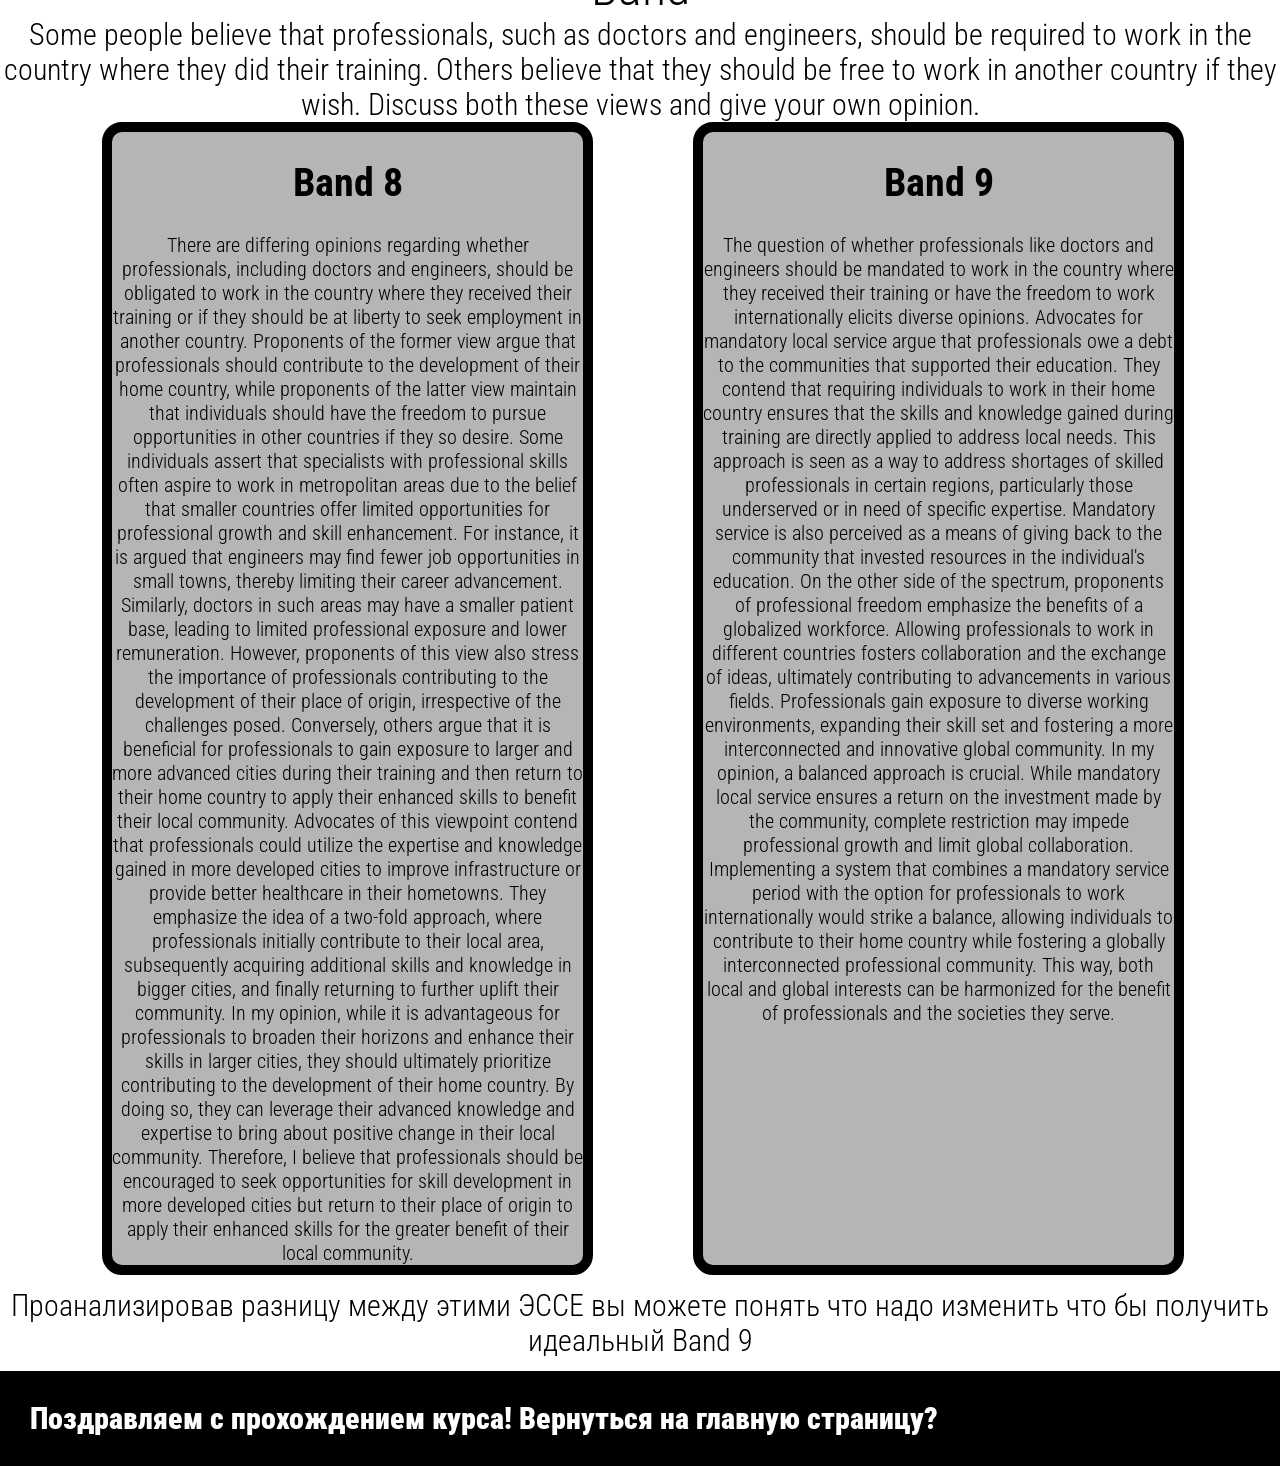
<file: bandse/index.html>
<!DOCTYPE html>
<html lang="en">
<head>
    <meta charset="UTF-8">
    <title>EngliSHARE</title>
    <link rel="stylesheet" href="style.css">
</head>
<body>
    <div class="menu">
        <a class="element" href="../index.html"><</a>
        <a class="element" href="#First">1</a>
        <a class="element" href="#Second">2</a>
    </div>
    <div class="introduction">
        <h1 class="big">
            Поздравляем с продолжением курса Writing!
        </h1>
        <div class="small">
            В данном курсе вы научитесь совершенствовать свои навыки IELTS Writing до уровня Band 9 и поймёте, какие особенности отличают отличные работы от практически идеальных ответов. Вы узнаете, как использовать более естественный академический стиль, точную лексику и продвинутые грамматические конструкции для достижения максимального результата.

Кроме того, курс познакомит вас с различиями между ответами Band 8 и Band 9, распространёнными ошибками кандидатов высокого уровня, примерами высокобалльных работ и практическими рекомендациями от экспертов и бывших экзаменаторов IELTS.

        </div>
     </div>
     <div class="wt1">
        <div class="sta" id="First">
            <h1>Writing Task 1</h1>
        </div>
        <div class="main">
            <h1 class="struc">
                Это видео вам полностью обьяснит как достичь идеальный Band 9
            </h1>
            <iframe width="1280" height="720" src="https://www.youtube.com/embed/qhxzCiwX11o?si=O0uu-kIrvblZGTQg" title="YouTube video player" frameborder="0" allow="accelerometer; autoplay; clipboard-write; encrypted-media; gyroscope; picture-in-picture; web-share" referrerpolicy="strict-origin-when-cross-origin" allowfullscreen id="types"></iframe>
            <h1 class="struc">
                Разница между Band 8 и Band 9 Эссе
            </h1>
            <div class="ess">Тут у нас пример вопроса Writing task 1 и Эссе на разные Band</div>
            <img src="imgsource/8f07e0f8f2bcd0e0.jpg" alt="" id="oks">
            <div class="ki">
                <div class="bands">
                    <h1>Band 8</h1>
                    <div class="text">The graph illustrates the changes in the consumption of fish and other types of meat in a European country from 1979 to 2004. Units are measured in grams per person per week.

                    Overall, the consumption of all meat and fish fell, with the exception of chicken. Moreover, while beef was the most consumed at the start of the period, it had been overtaken by chicken by the end.

                    In terms of the two most consumed kinds of meat, beef had the highest consumption in 1979 at roughly 220 and witnessed a sharp drop by approximately 50 in 1981. Despite reaching a peak of about 240 in 1982, it fell drastically to just above 11 in 2004. In contrast, the consumption of chicken started slightly lower than that of beef at just below 150 in 1979. It then increased with fluctuations, surpassing that of beef at around 250 in 2004, and ending in 2004 at around the same level as beef started. In fact, the consumption of the two meats almost entirely reversed positions.

                    Regarding the less consumed meats and fish, lamb consumption started at a similar level as chicken in 1979. However, from this point onwards, it experienced a significant decline to about 60 in 2004. Likewise, in the beginning, fish consumption was by far the lowest at just over 50, which was nearly three times lower than that of lamb. In contrast to the other meats, over the span of 25 years, its consumption remained relatively steady, ending at slightly under that of lamb in the final year.</div>
                </div>
                <div class="bands">
                    <h1>Band 9</h1>
                    <div class="text">The line graph illustrates the consumption of fish and three types of meat - namely beef, lamb and chicken - in a European country over a 25-year period from 1979 to 2004, measured in grams per person per week.

                    Overall, it is clear that chicken consumption rose dramatically, whereas both beef and lamb intake declined considerably. Fish, by contrast, remained relatively stable and was consistently the least consumed food throughout the period.

                    At the beginning of the period, beef was by far the most popular choice, standing at approximately 220 grams per person per week. However, its consumption fluctuated slightly in the early 1980s before undergoing a steady decline, ultimately reaching just over 100 grams in 2004. A similar downward trend was observed in lamb consumption, which fell gradually from around 150 grams to roughly 60 grams by the end of the period.

                    In contrast, chicken consumption experienced a significant upward trend, increasing from about 150 grams in 1979 to approximately 250 grams in 2004. Notably, it surpassed beef in the late 1980s to become the most widely consumed meat. Meanwhile, fish consumption showed only minor fluctuations, decreasing slightly from around 60 grams to just below 50 grams.</div>
                </div>
            </div>
            <div class="exact" id="ol">Проанализировав разницу между этими ЭССЕ вы можете понять что надо изменить что бы получить идеальный Band 9</div>
        <div class="wt2">
        <div class="sta" id="Second">
            <h1>Writing Task 2</h1>
        </div>
        <div class="main">
        <h1 class="struc">
                    Это видео вам полностью обьяснит как достичь идеальный Band 9
                </h1>
                <iframe width="1280" height="720" src="https://www.youtube.com/embed/c4nMPXwJls4?si=lEvC50tk5HVnaori" title="YouTube video player" frameborder="0" allow="accelerometer; autoplay; clipboard-write; encrypted-media; gyroscope; picture-in-picture; web-share" referrerpolicy="strict-origin-when-cross-origin" allowfullscreen id="types"></iframe>
                <h1 class="struc">
                    Разница между Band 8 и Band 9 Эссе
                </h1>
                <div class="ess">Тут у нас пример вопроса Writing task 2 и Эссе на разные Band</div>
                <div class="exact" id="po">
                    Some people believe that professionals, such as doctors and engineers, should be required to work in the country where they did their training. Others believe that they should be free to work in another country if they wish. Discuss both these views and give your own opinion.
                </div>
                <div class="ki">
                    <div class="bands">
                        <h1>Band 8</h1>
                        <div class="text">There are differing opinions regarding whether professionals, including doctors and engineers, should be obligated to work in the country where they received their training or if they should be at liberty to seek employment in another country. Proponents of the former view argue that professionals should contribute to the development of their home country, while proponents of the latter view maintain that individuals should have the freedom to pursue opportunities in other countries if they so desire.

Some individuals assert that specialists with professional skills often aspire to work in metropolitan areas due to the belief that smaller countries offer limited opportunities for professional growth and skill enhancement. For instance, it is argued that engineers may find fewer job opportunities in small towns, thereby limiting their career advancement. Similarly, doctors in such areas may have a smaller patient base, leading to limited professional exposure and lower remuneration. However, proponents of this view also stress the importance of professionals contributing to the development of their place of origin, irrespective of the challenges posed.

Conversely, others argue that it is beneficial for professionals to gain exposure to larger and more advanced cities during their training and then return to their home country to apply their enhanced skills to benefit their local community. Advocates of this viewpoint contend that professionals could utilize the expertise and knowledge gained in more developed cities to improve infrastructure or provide better healthcare in their hometowns. They emphasize the idea of a two-fold approach, where professionals initially contribute to their local area, subsequently acquiring additional skills and knowledge in bigger cities, and finally returning to further uplift their community.

In my opinion, while it is advantageous for professionals to broaden their horizons and enhance their skills in larger cities, they should ultimately prioritize contributing to the development of their home country. By doing so, they can leverage their advanced knowledge and expertise to bring about positive change in their local community. Therefore, I believe that professionals should be encouraged to seek opportunities for skill development in more developed cities but return to their place of origin to apply their enhanced skills for the greater benefit of their local community.</div>
                    </div>
                    <div class="bands">
                        <h1>Band 9</h1>
                        <div class="text">The question of whether professionals like doctors and engineers should be mandated to work in the country where they received their training or have the freedom to work internationally elicits diverse opinions.

Advocates for mandatory local service argue that professionals owe a debt to the communities that supported their education. They contend that requiring individuals to work in their home country ensures that the skills and knowledge gained during training are directly applied to address local needs. This approach is seen as a way to address shortages of skilled professionals in certain regions, particularly those underserved or in need of specific expertise. Mandatory service is also perceived as a means of giving back to the community that invested resources in the individual's education.

On the other side of the spectrum, proponents of professional freedom emphasize the benefits of a globalized workforce. Allowing professionals to work in different countries fosters collaboration and the exchange of ideas, ultimately contributing to advancements in various fields. Professionals gain exposure to diverse working environments, expanding their skill set and fostering a more interconnected and innovative global community.

In my opinion, a balanced approach is crucial. While mandatory local service ensures a return on the investment made by the community, complete restriction may impede professional growth and limit global collaboration. Implementing a system that combines a mandatory service period with the option for professionals to work internationally would strike a balance, allowing individuals to contribute to their home country while fostering a globally interconnected professional community. This way, both local and global interests can be harmonized for the benefit of professionals and the societies they serve.</div>
                    </div>
                </div>
                <div class="exact" id="ol">Проанализировав разницу между этими ЭССЕ вы можете понять что надо изменить что бы получить идеальный Band 9</div>
            </div>
        </div>
        <div class="backer">
            <a class="next" href="../index.html">Поздравляем с прохождением курса! Вернуться на главную страницу?</h1>
        </div>
     </div>
</body>
</html>
</file>
<file: bandfis/style.css>
@import url('https://fonts.googleapis.com/css2?family=Roboto+Condensed:ital,wght@0,100..900;1,100..900&display=swap');
.logo{
    width: 20%;
}
.menu{
    position: fixed;
    top: 91%;
    left: 90%;
}
.element{
    display: inline-block;
    background-color: purple;
    width: 40px;
    height: 40px;
    border-radius: 100%;
    text-align: center;
    color: white;
    font-size: 35px;
    text-decoration: none;
    transition: 0.3s;
}
.element:hover{
    background-color: plum;
    transform: scale(1.2);
    color: rgb(210, 210, 210);
}
body{
    width: 100%;
    height: 200%;
    margin: 0;
    margin-top: 0;
}
.introduction{
    background-image: linear-gradient(90deg,hsla(0, 0%, 100%, 1),hsla(0, 0%, 56%, 0.5)), url(imagesourr/i.webp);
    height: 100vh;
    width: 100%;
    background-size: cover;
}
.big{
    margin-top: auto;
    margin-left: 2%;
    position: relative;
    top: 5%;
    font-family: "Roboto Condensed", sans-serif;
    font-optical-sizing: auto;
    font-weight: 900;
    font-style: normal;
    text-decoration: none;
    color: black;
    font-size: 60px;
}
.small{
    position: relative;
    top: 3%;
    margin-left: 2%;
    width: 50%;
    font-family: "Roboto Condensed", sans-serif;
    font-optical-sizing: auto;
    font-weight: 300;
    font-style: normal;
    text-decoration: none;
    color: black;
    font-size: 30px;
}
.sta{
    display: flex;
    background-color: rgb(181, 181, 181);
    height: 40%;
    font-family: "Roboto Condensed", sans-serif;
    font-optical-sizing: auto;
    font-weight: 900;
    font-style: normal;
    text-decoration: none;
    color: black;
    font-size: 30px;
    padding-left: 2%;
}
.rem{
    margin-left: 1%;
    font-family: "Roboto Condensed", sans-serif;
    font-optical-sizing: auto;
    font-weight: 500;
    font-style: normal;
    text-decoration: none;
    color: black;
    font-size: 30px;
}
.main{
    height: 100%;
    font-family: "Roboto Condensed", sans-serif;
    font-optical-sizing: auto;
    font-weight: 300;
    font-style: normal;
    text-decoration: none;
    color: black;
    font-size: 20px;
}
.struc{
    text-align: center;
}
.vide{
    text-align: center;
}
.nee{
    font-size: 30px;
}
.exam{
    height: 300px;
}
.emax{
    width: 75%;
    border: 10px black solid;
    border-radius: 30px;
    padding: 10px;
    background-color: rgb(181, 181, 181);
}
#exi{
    text-align: center;
}
#types{
    margin-left: 8%;
}
.backer{
    background-color: black;
    margin: 0;
    padding: 30px;
    height: 20%;
    overflow: hidden;
}
.next{
    color: white;
    font-family: "Roboto Condensed", sans-serif;
    font-optical-sizing: auto;
    font-weight: 900;
    font-style: normal;
    text-decoration: none;
    color: white;
    font-size: 30px;
    overflow: hidden;
    margin: 0;
    text-align: center;
    transition: 0.3s;
}
.next:hover{
    font-size: 35px;
}
</file>
<file: bandof/style.css>
@import url('https://fonts.googleapis.com/css2?family=Roboto+Condensed:ital,wght@0,100..900;1,100..900&display=swap');
.logo{
    width: 20%;
}
.menu{
    position: fixed;
    top: 91%;
    left: 90%;
}
.element{
    display: inline-block;
    background-color: purple;
    width: 40px;
    height: 40px;
    border-radius: 100%;
    text-align: center;
    color: white;
    font-size: 35px;
    text-decoration: none;
    transition: 0.3s;
}
.element:hover{
    background-color: plum;
    transform: scale(1.2);
    color: rgb(210, 210, 210);
}
body{
    width: 100%;
    height: 200%;
    margin: 0;
    margin-top: 0;
}
.introduction{
    background-image: linear-gradient(90deg,hsla(0, 0%, 100%, 1),hsla(0, 0%, 56%, 0.5)), url(imagesorce/young-woman-using-laptop-table_1048944-28121142.avif);
    height: 100vh;
    width: 100%;
    background-size: cover;
}
.big{
    margin-top: auto;
    margin-left: 2%;
    position: relative;
    top: 5%;
    font-family: "Roboto Condensed", sans-serif;
    font-optical-sizing: auto;
    font-weight: 900;
    font-style: normal;
    text-decoration: none;
    color: black;
    font-size: 60px;
}
.small{
    position: relative;
    top: 3%;
    margin-left: 2%;
    width: 50%;
    font-family: "Roboto Condensed", sans-serif;
    font-optical-sizing: auto;
    font-weight: 300;
    font-style: normal;
    text-decoration: none;
    color: black;
    font-size: 30px;
}
.sta{
    display: flex;
    background-color: rgb(181, 181, 181);
    height: 40%;
    font-family: "Roboto Condensed", sans-serif;
    font-optical-sizing: auto;
    font-weight: 900;
    font-style: normal;
    text-decoration: none;
    color: black;
    font-size: 30px;
    padding-left: 2%;
}
.rem{
    margin-left: 1%;
    font-family: "Roboto Condensed", sans-serif;
    font-optical-sizing: auto;
    font-weight: 500;
    font-style: normal;
    text-decoration: none;
    color: black;
    font-size: 30px;
}
.main{
    height: 100%;
    font-family: "Roboto Condensed", sans-serif;
    font-optical-sizing: auto;
    font-weight: 300;
    font-style: normal;
    text-decoration: none;
    color: black;
    font-size: 20px;
}
.struc{
    text-align: center;
}
.vide{
    text-align: center;
}
.nee{
    font-size: 30px;
}
.exam{
    height: 300px;
}
.emax{
    width: 75%;
    border: 10px black solid;
    border-radius: 30px;
    padding: 10px;
    background-color: rgb(181, 181, 181);
}
#exi{
    text-align: center;
}
#types{
    margin-left: 8%;
}
.backer{
    background-color: black;
    margin: 0;
    padding: 30px;
    height: 20%;
    overflow: hidden;
}
.next{
    color: white;
    font-family: "Roboto Condensed", sans-serif;
    font-optical-sizing: auto;
    font-weight: 900;
    font-style: normal;
    text-decoration: none;
    color: white;
    font-size: 30px;
    overflow: hidden;
    margin: 0;
    text-align: center;
    transition: 0.3s;
}
.next:hover{
    font-size: 35px;
}
</file>
<file: bandse/style.css>
@import url('https://fonts.googleapis.com/css2?family=Roboto+Condensed:ital,wght@0,100..900;1,100..900&display=swap');
.logo{
    width: 20%;
}
.menu{
    position: fixed;
    top: 91%;
    left: 90%;
}
.element{
    display: inline-block;
    background-color: purple;
    width: 40px;
    height: 40px;
    border-radius: 100%;
    text-align: center;
    color: white;
    font-size: 35px;
    text-decoration: none;
    transition: 0.3s;
}
.element:hover{
    background-color: plum;
    transform: scale(1.2);
    color: rgb(210, 210, 210);
}
body{
    width: 100%;
    height: 200%;
    margin: 0;
    margin-top: 0;
}
.introduction{
    background-image: linear-gradient(90deg,hsla(0, 0%, 100%, 1),hsla(0, 0%, 56%, 0.5)), url(imgsource/11144213012026_095b1f5b63bff3515d138f14f79641004e0ac5ee.jpg);
    height: 100vh;
    width: 100%;
    background-size: cover;
}
.big{
    margin-top: auto;
    margin-left: 2%;
    position: relative;
    top: 5%;
    font-family: "Roboto Condensed", sans-serif;
    font-optical-sizing: auto;
    font-weight: 900;
    font-style: normal;
    text-decoration: none;
    color: black;
    font-size: 60px;
}
.small{
    position: relative;
    top: 3%;
    margin-left: 2%;
    width: 50%;
    font-family: "Roboto Condensed", sans-serif;
    font-optical-sizing: auto;
    font-weight: 300;
    font-style: normal;
    text-decoration: none;
    color: black;
    font-size: 30px;
}
.sta{
    display: flex;
    background-color: rgb(181, 181, 181);
    height: 40%;
    font-family: "Roboto Condensed", sans-serif;
    font-optical-sizing: auto;
    font-weight: 900;
    font-style: normal;
    text-decoration: none;
    color: black;
    font-size: 30px;
    padding-left: 2%;
}
.rem{
    margin-left: 1%;
    font-family: "Roboto Condensed", sans-serif;
    font-optical-sizing: auto;
    font-weight: 500;
    font-style: normal;
    text-decoration: none;
    color: black;
    font-size: 30px;
}
.main{
    height: 100%;
    font-family: "Roboto Condensed", sans-serif;
    font-optical-sizing: auto;
    font-weight: 300;
    font-style: normal;
    text-decoration: none;
    color: black;
    font-size: 20px;
}
.struc{
    text-align: center;
}
.vide{
    text-align: center;
}
.nee{
    font-size: 30px;
}
.exam{
    height: 300px;
}
.emax{
    width: 75%;
    border: 10px black solid;
    border-radius: 30px;
    padding: 10px;
    background-color: rgb(181, 181, 181);
}
#exi{
    text-align: center;
}
#types{
    margin-left: 8%;
}
.backer{
    background-color: black;
    margin: 0;
    padding: 30px;
    height: 20%;
    overflow: hidden;
}
.next{
    color: white;
    font-family: "Roboto Condensed", sans-serif;
    font-optical-sizing: auto;
    font-weight: 900;
    font-style: normal;
    text-decoration: none;
    color: white;
    font-size: 30px;
    overflow: hidden;
    margin: 0;
    text-align: center;
    transition: 0.3s;
}
.next:hover{
    font-size: 35px;
}
.ess{
    text-align: center;
    font-size: 50px;
}
#oks{
    width: 500px;
    margin-left: 32%;
}
.ki{
    display: flex;
    gap: 5em;
    margin-left: 8%;
}
.bands{
    width: 40%;
    text-align: center;
    border: 10px black solid;
    border-radius: 20px;
    background-color: rgb(181, 181, 181);
}
#ol{
    text-align: center;
    font-size: 30px;
    margin-top: 1%;
    margin-bottom: 1%;
}
#po{
    text-align: center;
    font-size: 30px;
}
</file>
